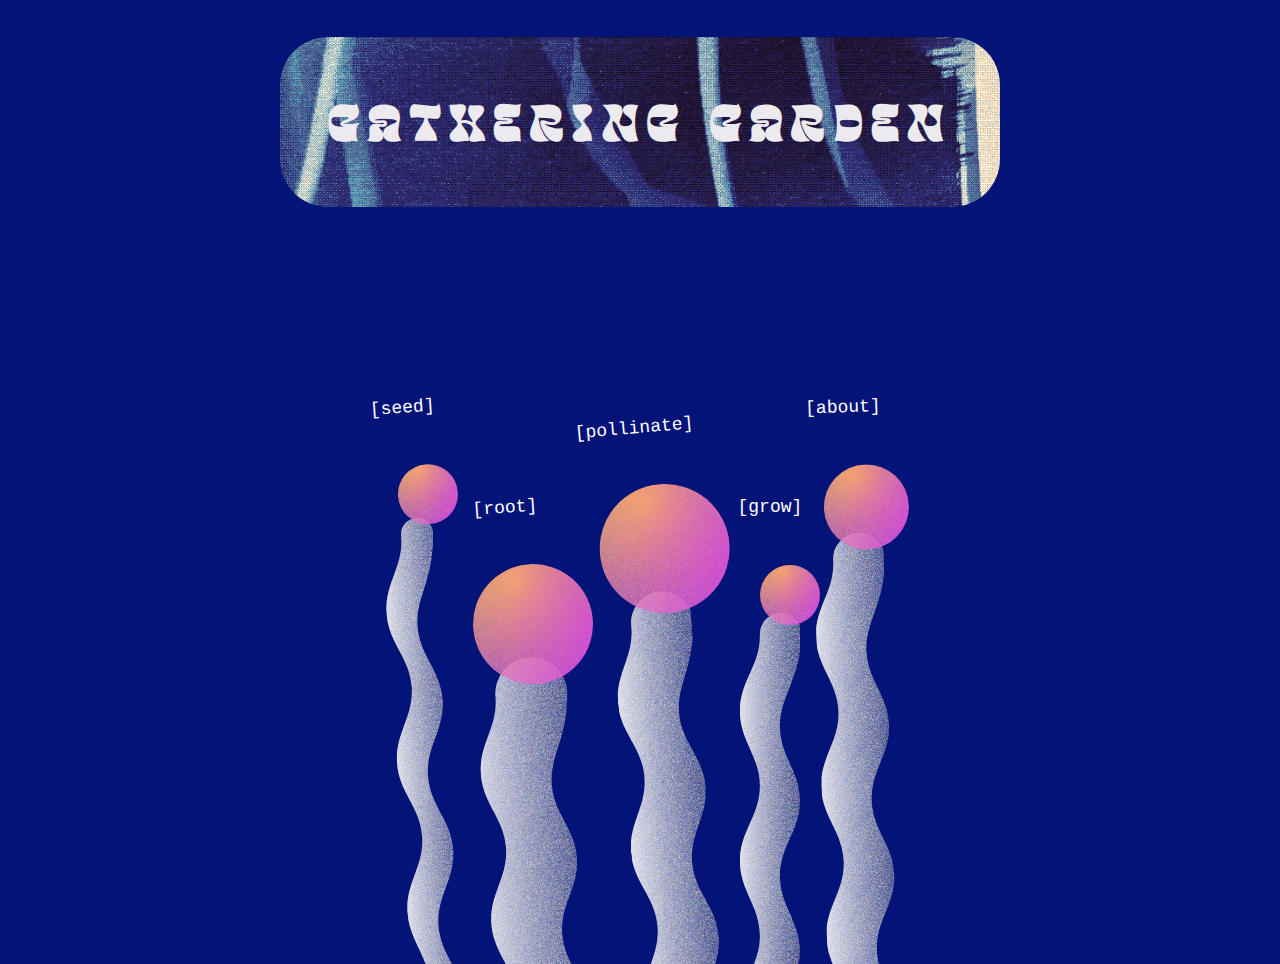
<file: index.html>
<!DOCTYPE html>
<html lang="en">
  <head>
    <meta charset="UTF-8"/>
    <meta name="viewport" content="width=device-width, initial-scale=1.0"/>
    <meta http-equiv="X-UA-Compatible" content="ie=edge"/>
    <title>Gathering Garden</title>
    <link rel="stylesheet" href="./style.css"/>
    <link rel="stylesheet" href="./nav.css"/>
  </head>
  <body>
    <header role="banner">
      <h1>GATHERING GARDEN</h1>
    </header>
    <nav role="navigation" aria-label="Main">
      <ul class="nodes">
        <li class="node__wrapper">
          <a class="sphere__link" href="./flower-bed.html">
            <div class="node__title">
              <p>[seed]</p>
            </div>
            <div id="sphere-2" class="sphere__wrapper">
              <div class="sphere__gradient"></div>
            </div>
            <div class="node__wave"></div>
          </a>
        </li>
        <li class="node__wrapper">
          <a class="sphere__link" href="./root.html">
            <div class="node__title">
              <p>[root]</p>
            </div>
            <div class="sphere__wrapper">
              <div class="sphere__gradient"></div>
            </div>
            <div class="node__wave"></div>
          </a>
        </li>
        <li class="node__wrapper">
          <a class="sphere__link" href="./pollinate.html">
            <div class="node__title">
              <p>[pollinate]</p>
            </div>
            <div id="sphere-3" class="sphere__wrapper">
              <div id="sphere-3" class="sphere__gradient"></div>
            </div>
            <div class="node__wave"></div>
          </a>
        </li>
        <li class="node__wrapper">
          <a class="sphere__link" href="./grow.html">
            <div class="node__title">
              <p>[grow]</p>
            </div>
            <div id="sphere-4" class="sphere__wrapper">
              <div id="sphere-4" class="sphere__gradient"></div>
            </div>
            <div class="node__wave"></div>
          </a>
        </li>
        <li class="node__wrapper">
          <a class="sphere__link" href="./about.html">
            <div class="node__title">
              <p>[about]</p>
            </div>
            <div id="sphere-5" class="sphere__wrapper">
              <div id="sphere-5" class="sphere__gradient"></div>
            </div>
            <div class="node__wave"></div>
          </a>
        </li>
      </ul>
    </nav>
  </body>
</html>
</file>
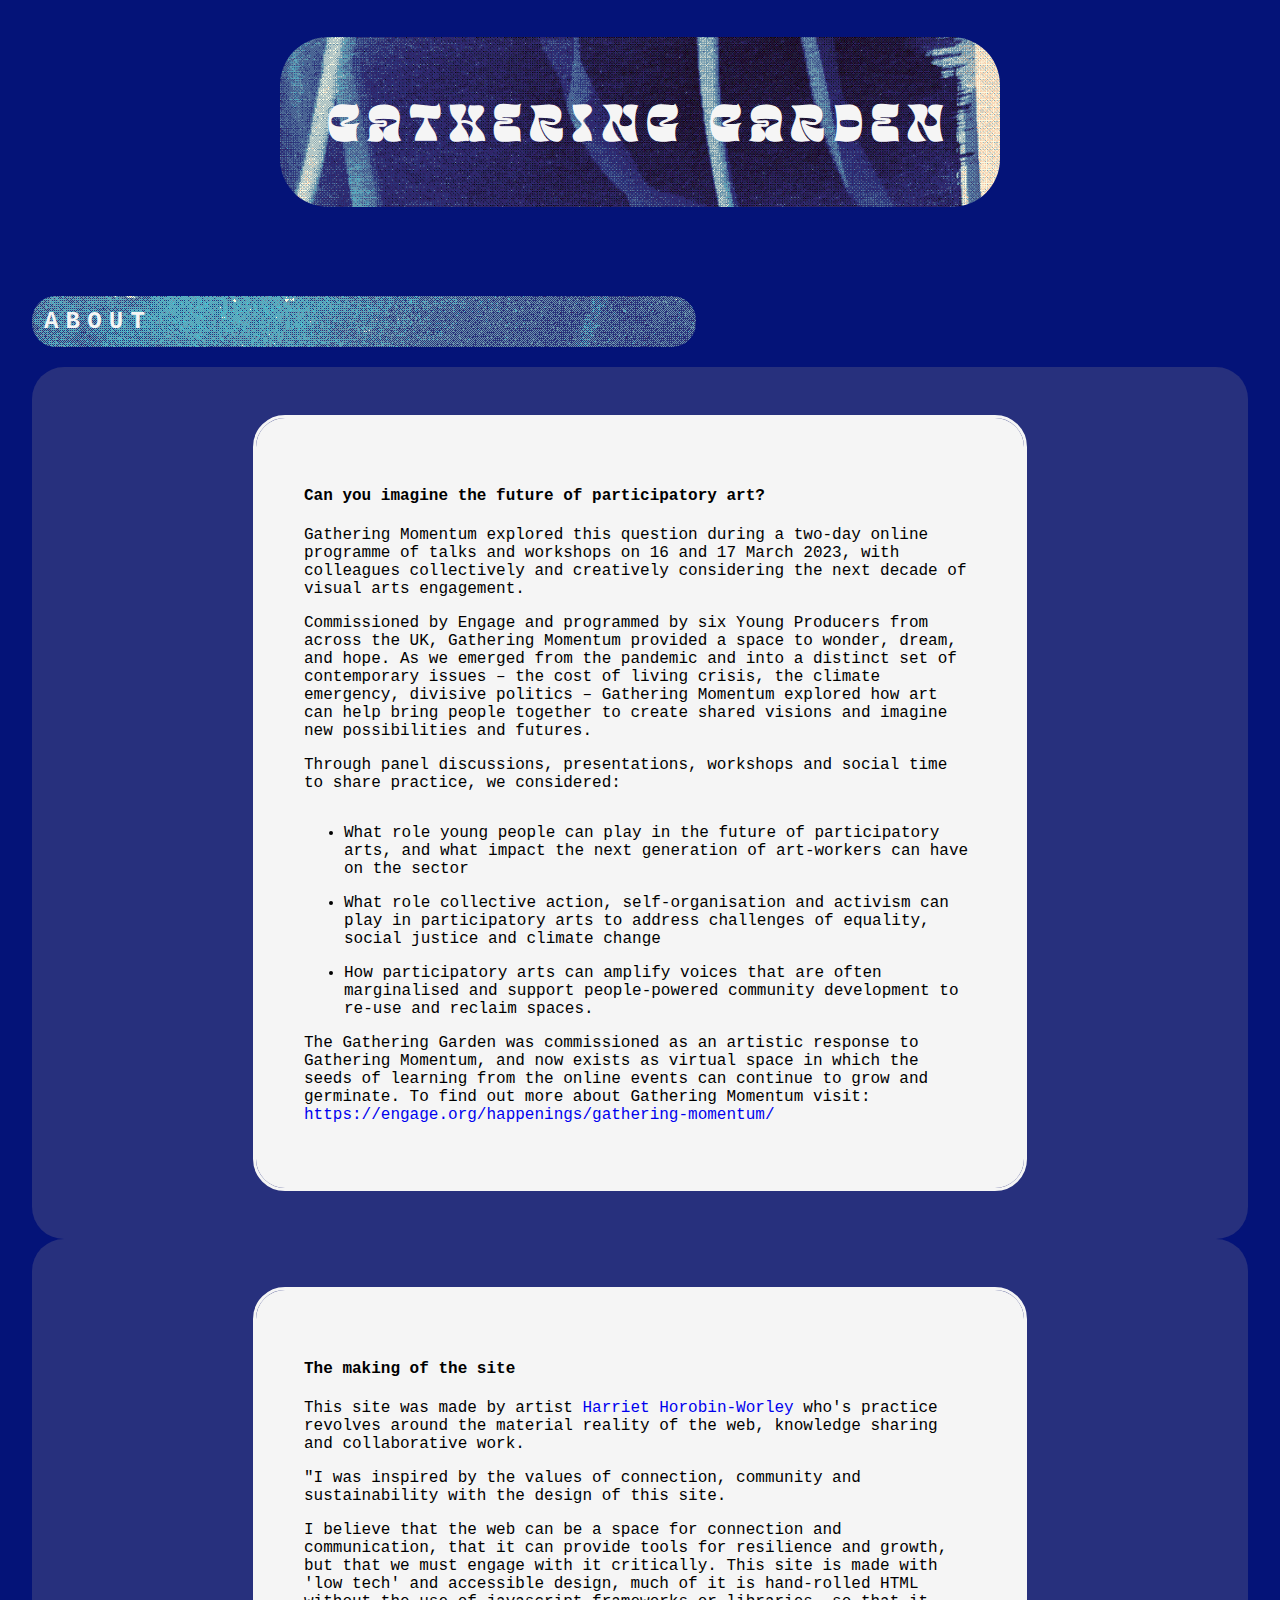
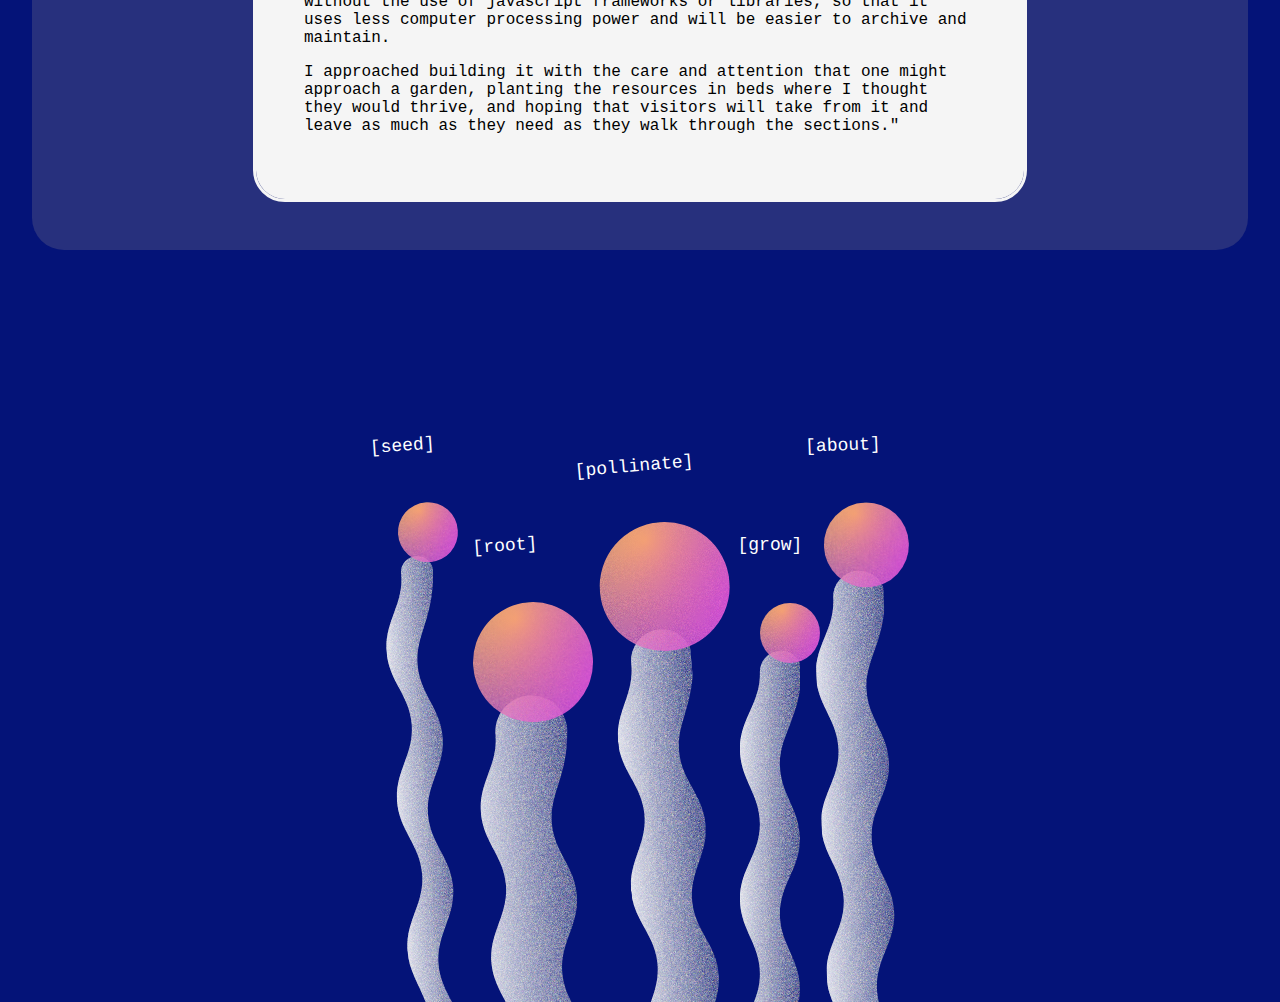
<file: about.html>
<!DOCTYPE html>
<html lang="en">
  <head>
    <meta charset="UTF-8"/>
    <meta name="viewport" content="width=device-width, initial-scale=1.0"/>
    <meta http-equiv="X-UA-Compatible" content="ie=edge"/>
    <title>gathering garden - about</title>
    <link rel="stylesheet" href="./style.css"/>
    <link rel="stylesheet" href="./nav.css"/>
  </head>
  <body>
    <header>
      <h1>
        <a href="./index.html">GATHERING GARDEN</a>
      </h1>
    </header>
    <main>
      <div class="content__wrapper">
        <h2>ABOUT</h2>
        <div class="content__row">
          <div class="text__wrapper">
            <div class="text__content">
              <h4 id="about-1">Can you imagine the future of participatory art? </h4>
              <p>Gathering Momentum explored this question during a two-day online programme of talks and workshops on 16 and 17 March 2023, with colleagues collectively and creatively considering the next decade of visual arts engagement.</p>
              <p>Commissioned by Engage and programmed by six Young Producers from across the UK, Gathering Momentum provided a space to wonder, dream, and hope. As we emerged from the pandemic and into a distinct set of contemporary issues – the cost of living crisis, the climate emergency, divisive politics – Gathering Momentum explored how art can help bring people together to create shared visions and imagine new possibilities and futures.</p>
              <p>Through panel discussions, presentations, workshops and social time to share practice, we considered:</p>
              <ul>
                <li> What role young people can play in the future of participatory arts, and what impact the next generation of art-workers can have on the sector</li>
                <li> What role collective action, self-organisation and activism can play in participatory arts to address challenges of equality, social justice and climate change</li>
                <li> How participatory arts can amplify voices that are often marginalised and support people-powered community development to re-use and reclaim spaces.</li>
              </ul>
              <p>The Gathering Garden was commissioned as an artistic response to Gathering Momentum, and now exists as virtual space in which the seeds of learning from the online events can continue to grow and germinate. To find out more about Gathering Momentum visit: <a href="https://engage.org/happenings/gathering-momentum/">https://engage.org/happenings/gathering-momentum/</a>
              </p>
            </div>
          </div>
        </div>
        <div class="content__row">
          <div class="text__wrapper">
            <div class="text__content">
              <h4 id="about-2">The making of the site</h4>
              <p>This site was made by artist <a href="https://www.harriethw.com">Harriet Horobin-Worley</a> who's practice revolves around the material reality of the web, knowledge sharing and collaborative work.
              </p>
              <p>"I was inspired by the values of connection, community and sustainability with the design of this site.</p>
              <p>I believe that the web can be a space for connection and communication, that it can provide tools for resilience and growth, but that we must engage with it critically. This site is made with 'low tech' and accessible design, much of it is hand-rolled HTML without the use of javascript frameworks or libraries, so that it uses less computer processing power and will be easier to archive and maintain.</p>
              <p>I approached building it with the care and attention that one might approach a garden, planting the resources in beds where I thought they would thrive, and hoping that visitors will take from it and leave as much as they need as they walk through the sections."</p>
            </div>
          </div>
        </div>
      </div>
    </main>
    <nav role="navigation" aria-label="Main">
      <ul class="nodes">
        <li class="node__wrapper">
          <a class="sphere__link" href="./flower-bed.html">
            <div class="node__title">
              <p>[seed]</p>
            </div>
            <div id="sphere-2" class="sphere__wrapper">
              <div class="sphere__gradient"></div>
            </div>
            <div class="node__wave"></div>
          </a>
        </li>
        <li class="node__wrapper">
          <a class="sphere__link" href="./root.html">
            <div class="node__title">
              <p>[root]</p>
            </div>
            <div class="sphere__wrapper">
              <div class="sphere__gradient"></div>
            </div>
            <div class="node__wave"></div>
          </a>
        </li>
        <li class="node__wrapper">
          <a class="sphere__link" href="./pollinate.html">
            <div class="node__title">
              <p>[pollinate]</p>
            </div>
            <div id="sphere-3" class="sphere__wrapper">
              <div id="sphere-3" class="sphere__gradient"></div>
            </div>
            <div class="node__wave"></div>
          </a>
        </li>
        <li class="node__wrapper">
          <a class="sphere__link" href="./grow.html">
            <div class="node__title">
              <p>[grow]</p>
            </div>
            <div id="sphere-4" class="sphere__wrapper">
              <div id="sphere-4" class="sphere__gradient"></div>
            </div>
            <div class="node__wave"></div>
          </a>
        </li>
        <li class="node__wrapper">
          <a class="sphere__link" href="./about.html">
            <div class="node__title">
              <p>[about]</p>
            </div>
            <div id="sphere-5" class="sphere__wrapper">
              <div id="sphere-5" class="sphere__gradient"></div>
            </div>
            <div class="node__wave"></div>
          </a>
        </li>
      </ul>
    </nav>
  </body>
</html>
</file>
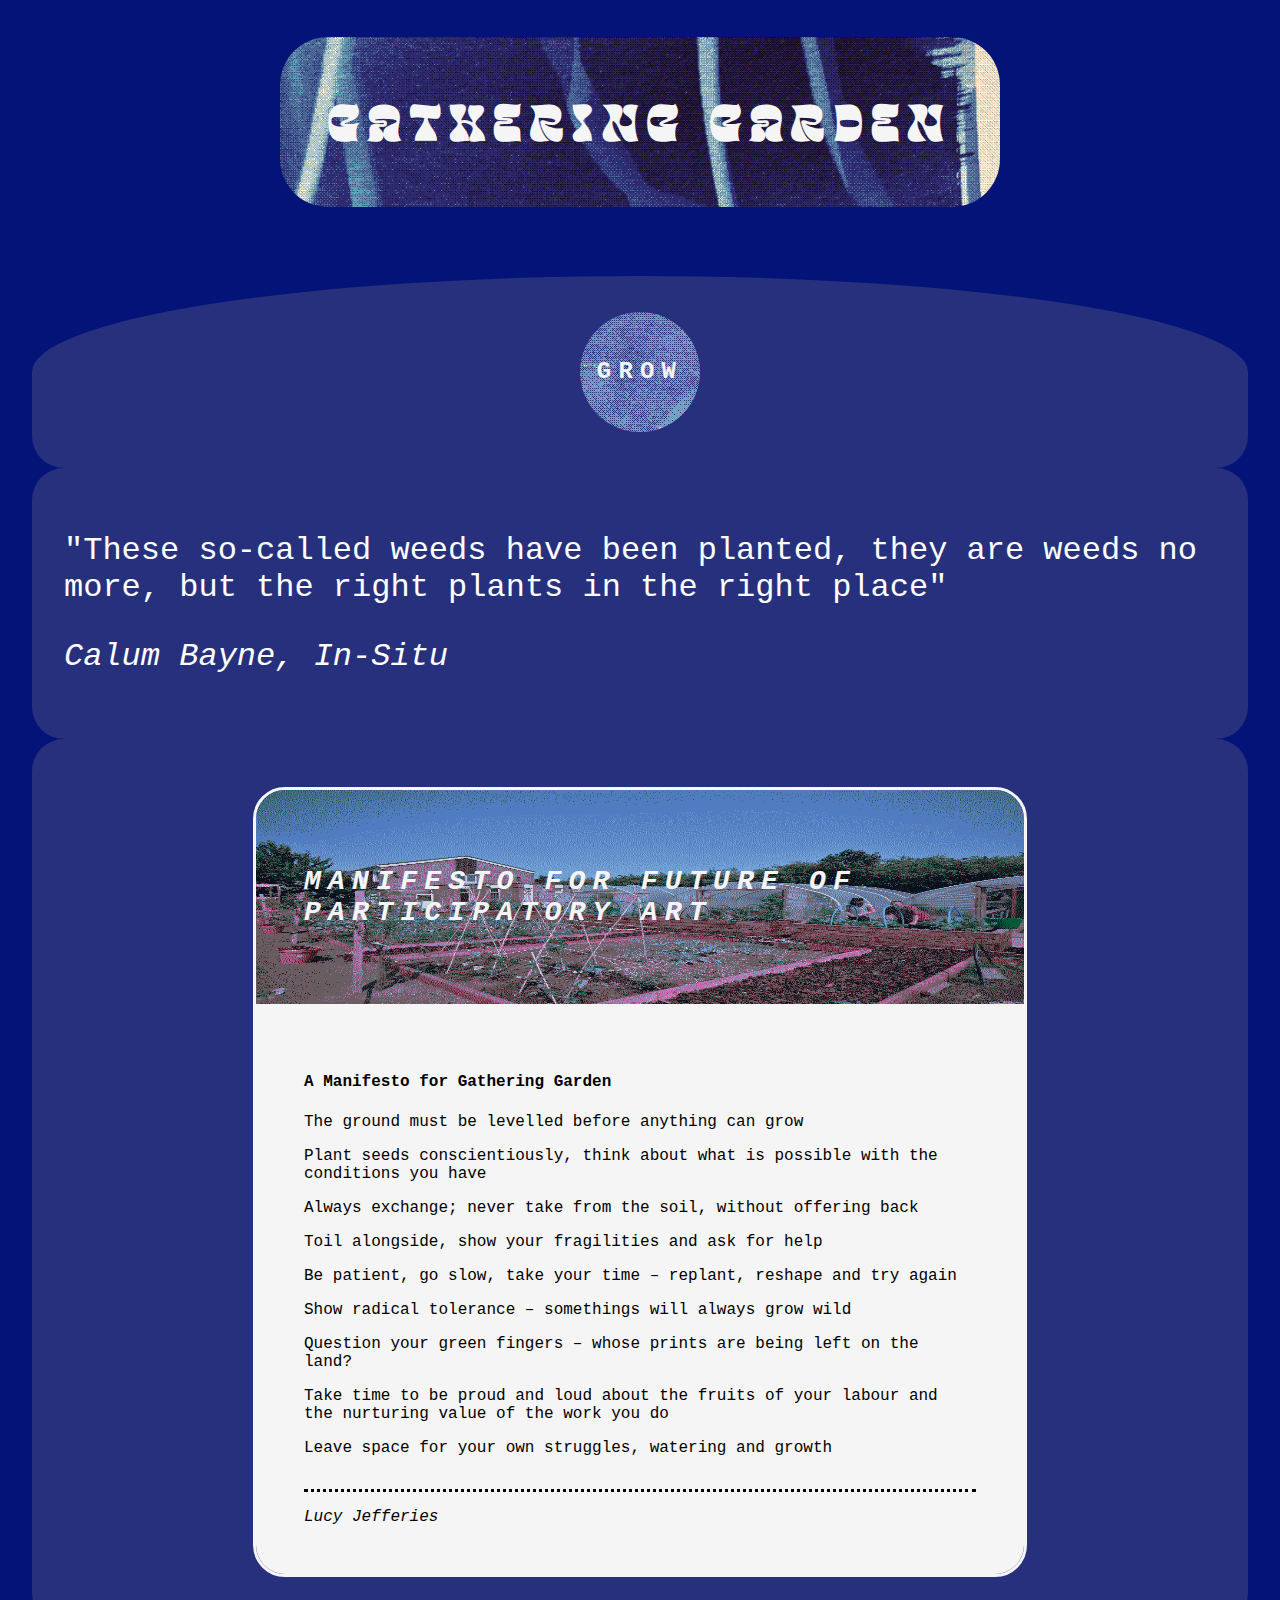
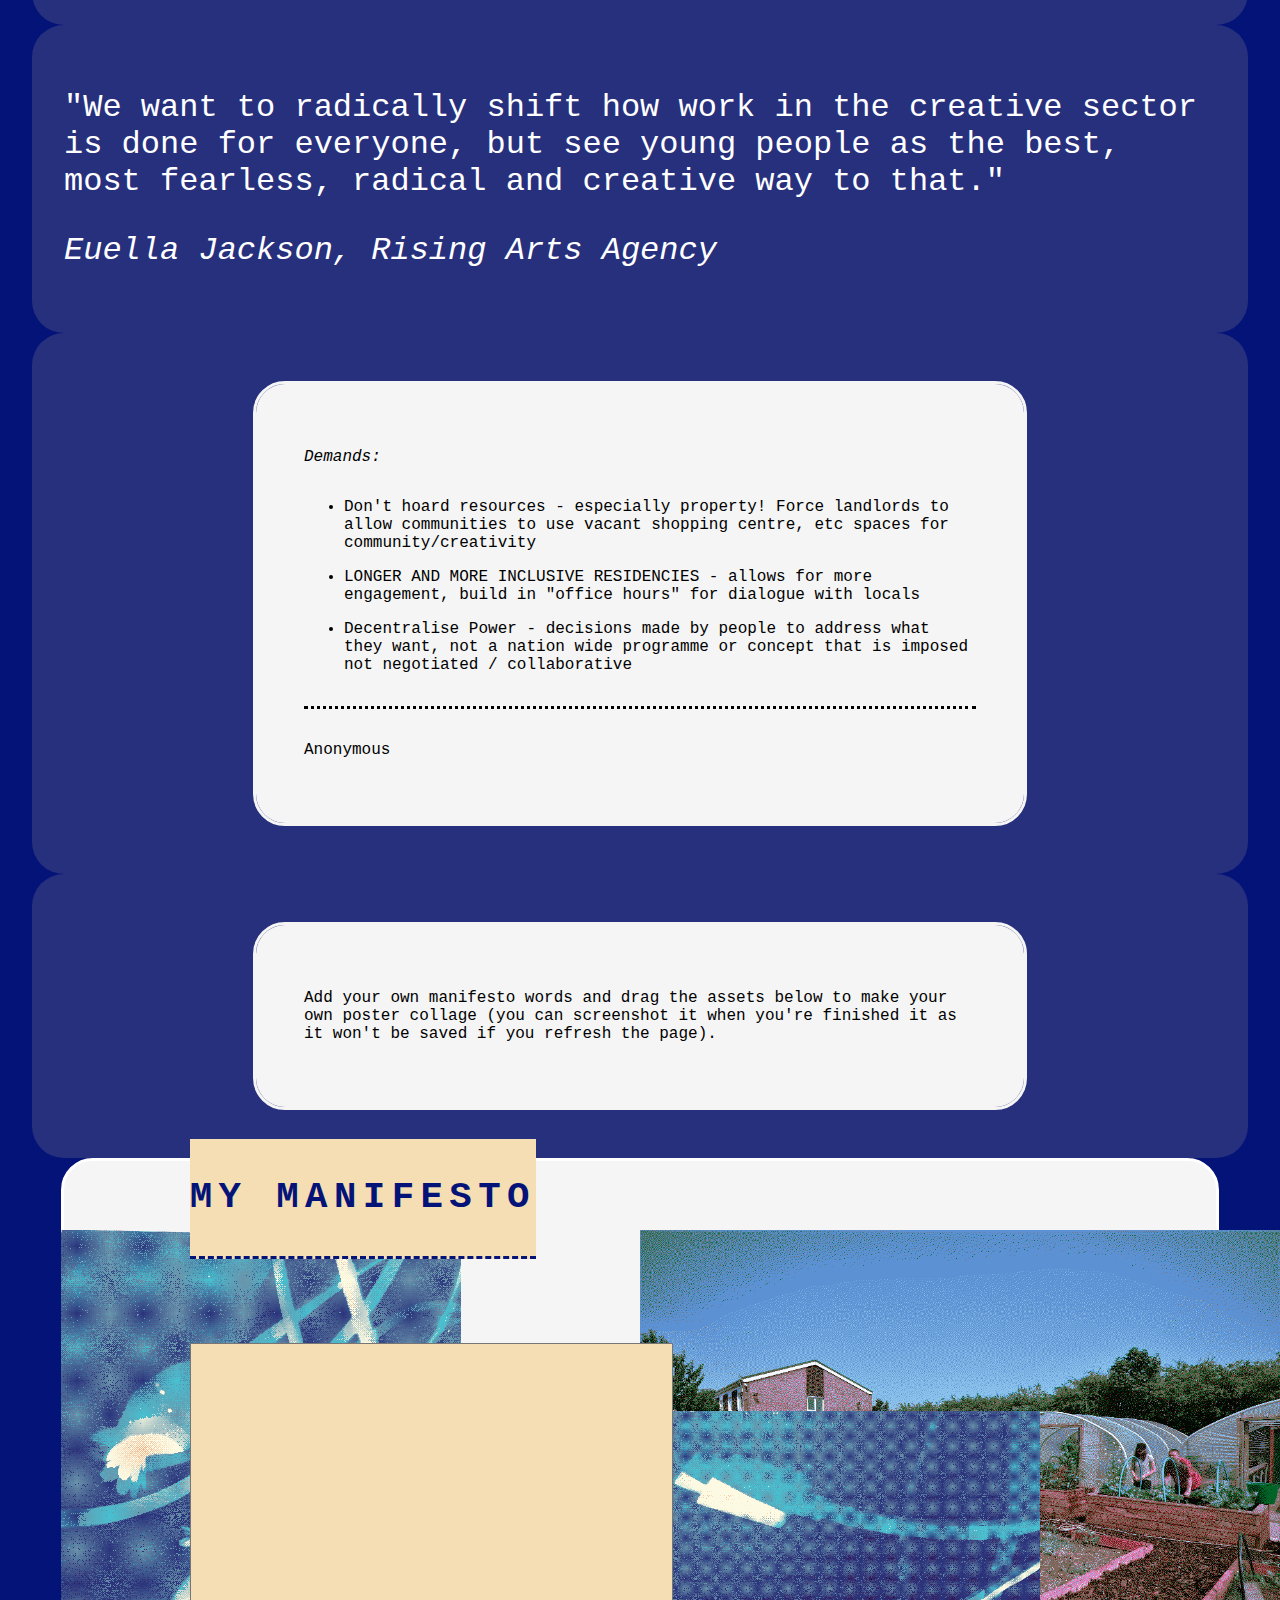
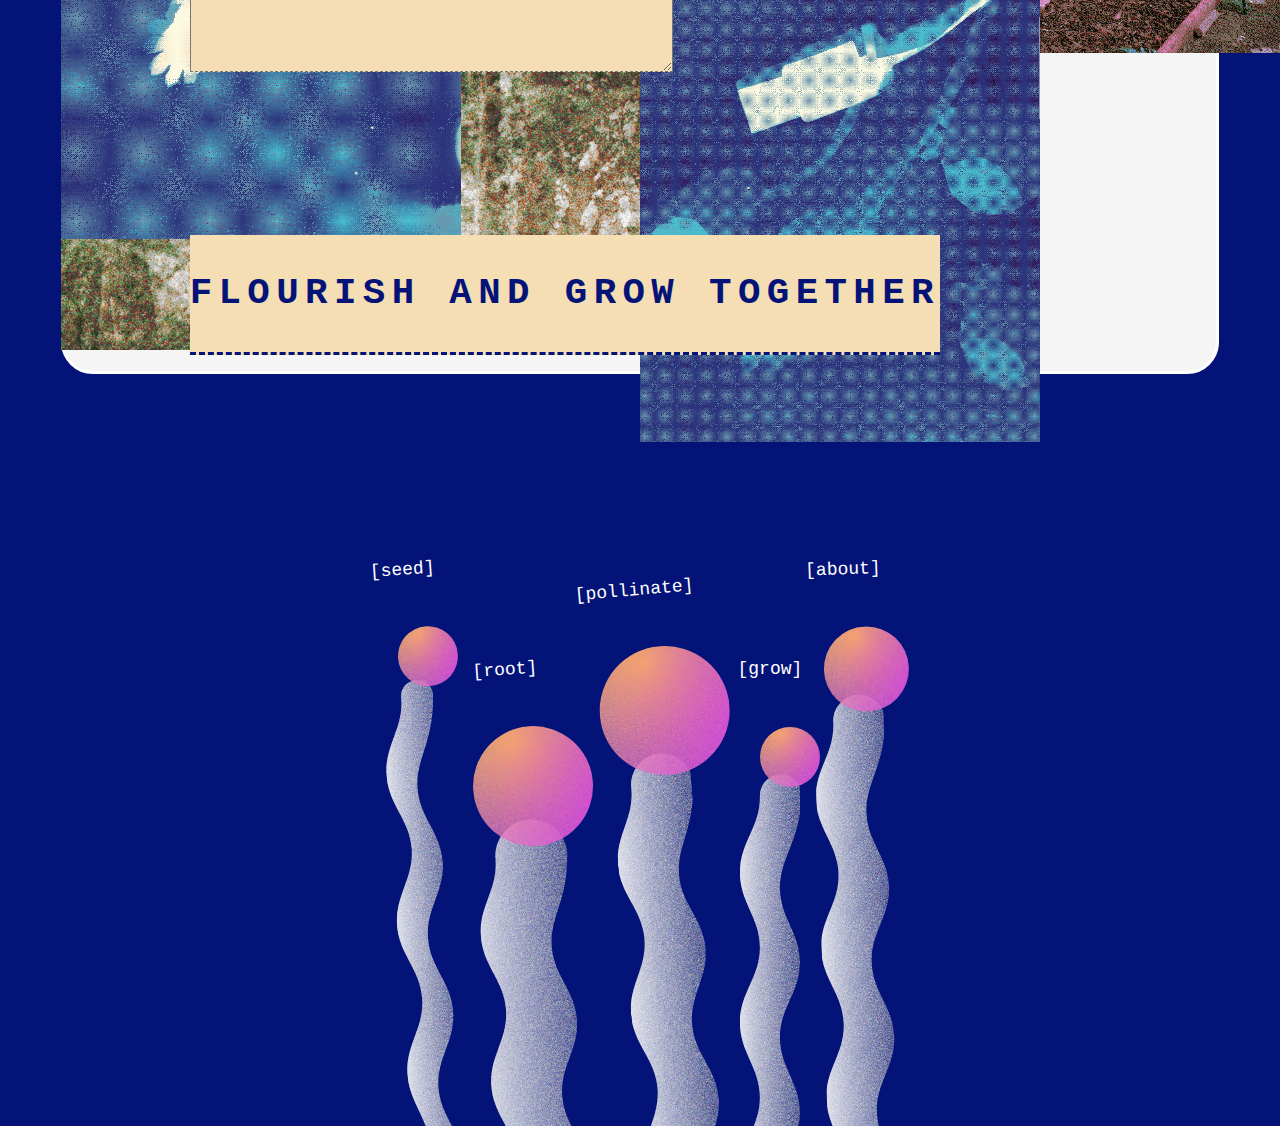
<file: grow.html>
<!DOCTYPE html>
<html lang="en">
  <head>
    <meta charset="UTF-8"/>
    <meta name="viewport" content="width=device-width, initial-scale=1.0"/>
    <meta http-equiv="X-UA-Compatible" content="ie=edge"/>
    <title>gathering garden - grow</title>
    <link rel="stylesheet" href="./style.css"/>
    <link rel="stylesheet" href="./nav.css"/>
    <link rel="stylesheet" href="./drag.css"/>
  </head>
  <body>
    <header>
      <h1>
        <a href="./index.html">GATHERING GARDEN</a>
      </h1>
    </header>
    <main>
      <div class="content__wrapper">
        <div class="content__row" style="
    border-top-left-radius: 50%;
    border-top-right-radius: 50%;
">
          <div class="content__column">
            <h2 style="
    border-radius: 50%;
    height: 2em;
    height: 4em;
    display: flex;
    align-items: center;
    width: 4em;
    justify-content: center;
">GROW</h2>
          </div>
        </div>
        <div class="content__row">
          <div class="quote__wrapper">
            <div class="quote__text">
              <aside>
                <p>"These so-called weeds have been planted, they are weeds no more, but the right plants in the right place"</p>
              </aisde>
              <cite>
                <p>Calum Bayne, In-Situ</p>
              </cite>
            </div>
          </div>
        </div>
        <div class="content__row">
          <article class="text__wrapper">
            <div class="text__heading">
              <h3>MANIFESTO FOR FUTURE OF PARTICIPATORY ART</h3>
              <img
                class="text__heading--background"
                alt="background image of blurry woods"
                src="./contributions/gabriela_saenger_silva/summer_dithered.png"/>
            </div>
            <div class="text__content">
              <h4>A Manifesto for Gathering Garden</h4>
              <p>The ground must be levelled before anything can grow</p>
              <p>
                Plant seeds conscientiously, think about what is possible with
                the conditions you have
              </p>
              <p>
                Always exchange; never take from the soil, without offering back
              </p>
              <p>Toil alongside, show your fragilities and ask for help</p>
              <p>
                Be patient, go slow, take your time &ndash; replant, reshape and
                try again
              </p>
              <p>
                Show radical tolerance &ndash; somethings will always grow wild
              </p>
              <p>
                Question your green fingers &ndash; whose prints are being left
                on the land?
              </p>
              <p>
                Take time to be proud and loud about the fruits of your labour
                and the nurturing value of the work you do
              </p>
              <p>Leave space for your own struggles, watering and growth</p>

              <div class="text__content--signature">
                <i>Lucy Jefferies</i>
              </div>
            </div>
          </article>
        </div>
        <div class="content__row">
          <div class="quote__wrapper">
            <div class="quote__text">
              <aside>
                <p>"We want to radically shift how work in the creative sector is done for everyone, but see young people as the best, most fearless, radical and creative way to that."</p>
              </aisde>
              <cite>
                <p>Euella Jackson, Rising Arts Agency</p>
              </cite>
            </div>
          </div>
        </div>
        <div class="content__row">
          <article class="text__wrapper">
            <div class="text__content">
              <p>
                <em>Demands:</em>
              </p>
              <ul>
                <li>
                  Don't hoard resources - especially property! Force landlords to allow communities to use vacant shopping centre, etc spaces for community/creativity
                </li>
                <li>
                  LONGER AND MORE INCLUSIVE RESIDENCIES - allows for more engagement, build in "office hours" for dialogue with locals
                </li>
                <li>
                  Decentralise Power - decisions made by people to address what they want, not a nation wide programme or concept that is imposed not negotiated / collaborative
                </li>
              </ul>
              <div class="text__content--signature">
                <p>Anonymous</p>
              </div>
            </div>
          </article>
        </div>
        <div class="content__row drag__show">
          <div class="content__column">
            <div class="text__wrapper">
              <div class="text__content">
                <p>for a full experience of the site please visit on a desktop</p>
              </div>
            </div>
          </div>
        </div>
        <div class="content__row drag__hide">
          <div class="content__column">
            <div class="text__wrapper">
              <div class="text__content">
                <p>
                  Add your own manifesto words and drag the assets below to make
                  your own poster collage (you can screenshot it when you're
                  finished it as it won't be saved if you refresh the page).
                </p>
              </div>
            </div>
          </div>
        </div>
        <div class="draggable__wrapper drag__hide">
          <div draggable="true" class="draggable__image draggable" data-item="0">
            <img
            draggable="false"
            alt=""
            src="./contributions/dither_it_djuna_mount.png"/>
          </div>
          <div draggable="true" class="draggable__text--heading draggable" data-item="1">
            <h3>MY MANIFESTO</h3>
          </div>
          <div draggable="true" class="draggable__textarea draggable" data-item="2">
            <textarea id="story" name="story" rows="5" cols="33"></textarea>
          </div>
          <div draggable="true" class="draggable__text--heading draggable" data-item="3">
            <h3>FLOURISH AND GROW TOGETHER</h3>
          </div>
          <div draggable="true" class="draggable__image draggable" data-item="4">
            <img
            draggable="false"
            alt=""
            src="./contributions/gabriela_saenger_silva/summer_dithered.png"/>
          </div>
          <div draggable="true" class="draggable__image draggable" data-item="5">
            <img
            draggable="false"
            alt=""
            src="./assets/cyanotype_1.webp"
            style="width:400px;"/>
          </div>
          <div draggable="true" class="draggable__image draggable" data-item="6">
            <img
            draggable="false"
            alt=""
            src="./assets/cyanotype_3.webp"
            style="width:400px;"/>
          </div>
        </div>
        <div id="draggable-space" class="draggable__space drag__hide"></div>
      </div>
    </main>
    <nav role="navigation" aria-label="Main">
      <ul class="nodes">
        <li class="node__wrapper">
          <a class="sphere__link" href="./flower-bed.html">
            <div class="node__title">
              <p>[seed]</p>
            </div>
            <div id="sphere-2" class="sphere__wrapper">
              <div class="sphere__gradient"></div>
            </div>
            <div class="node__wave"></div>
          </a>
        </li>
        <li class="node__wrapper">
          <a class="sphere__link" href="./root.html">
            <div class="node__title">
              <p>[root]</p>
            </div>
            <div class="sphere__wrapper">
              <div class="sphere__gradient"></div>
            </div>
            <div class="node__wave"></div>
          </a>
        </li>
        <li class="node__wrapper">
          <a class="sphere__link" href="./pollinate.html">
            <div class="node__title">
              <p>[pollinate]</p>
            </div>
            <div id="sphere-3" class="sphere__wrapper">
              <div id="sphere-3" class="sphere__gradient"></div>
            </div>
            <div class="node__wave"></div>
          </a>
        </li>
        <li class="node__wrapper">
          <a class="sphere__link" href="./grow.html">
            <div class="node__title">
              <p>[grow]</p>
            </div>
            <div id="sphere-4" class="sphere__wrapper">
              <div id="sphere-4" class="sphere__gradient"></div>
            </div>
            <div class="node__wave"></div>
          </a>
        </li>
        <li class="node__wrapper">
          <a class="sphere__link" href="./about.html">
            <div class="node__title">
              <p>[about]</p>
            </div>
            <div id="sphere-5" class="sphere__wrapper">
              <div id="sphere-5" class="sphere__gradient"></div>
            </div>
            <div class="node__wave"></div>
          </a>
        </li>
      </ul>
    </nav>
  </body>
  <script src="drag-and-drop.js"></script>
</html>
</file>
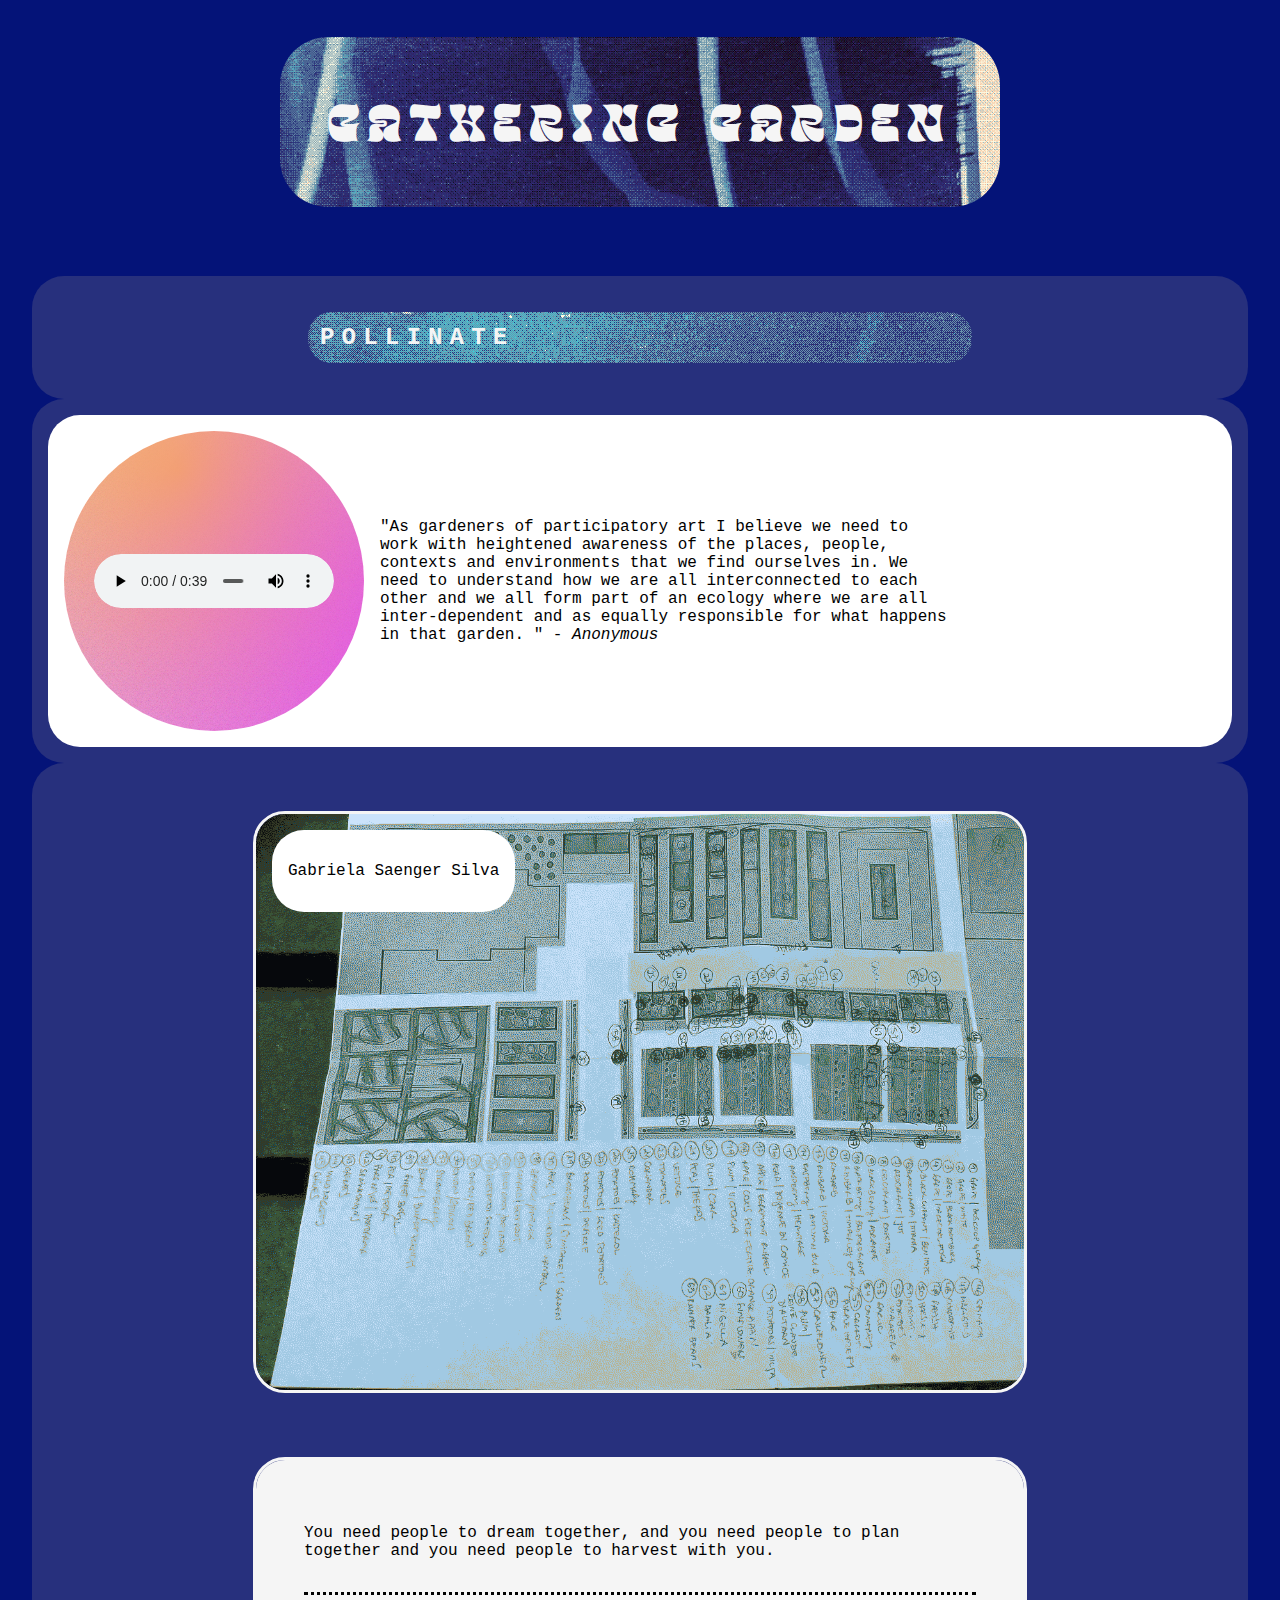
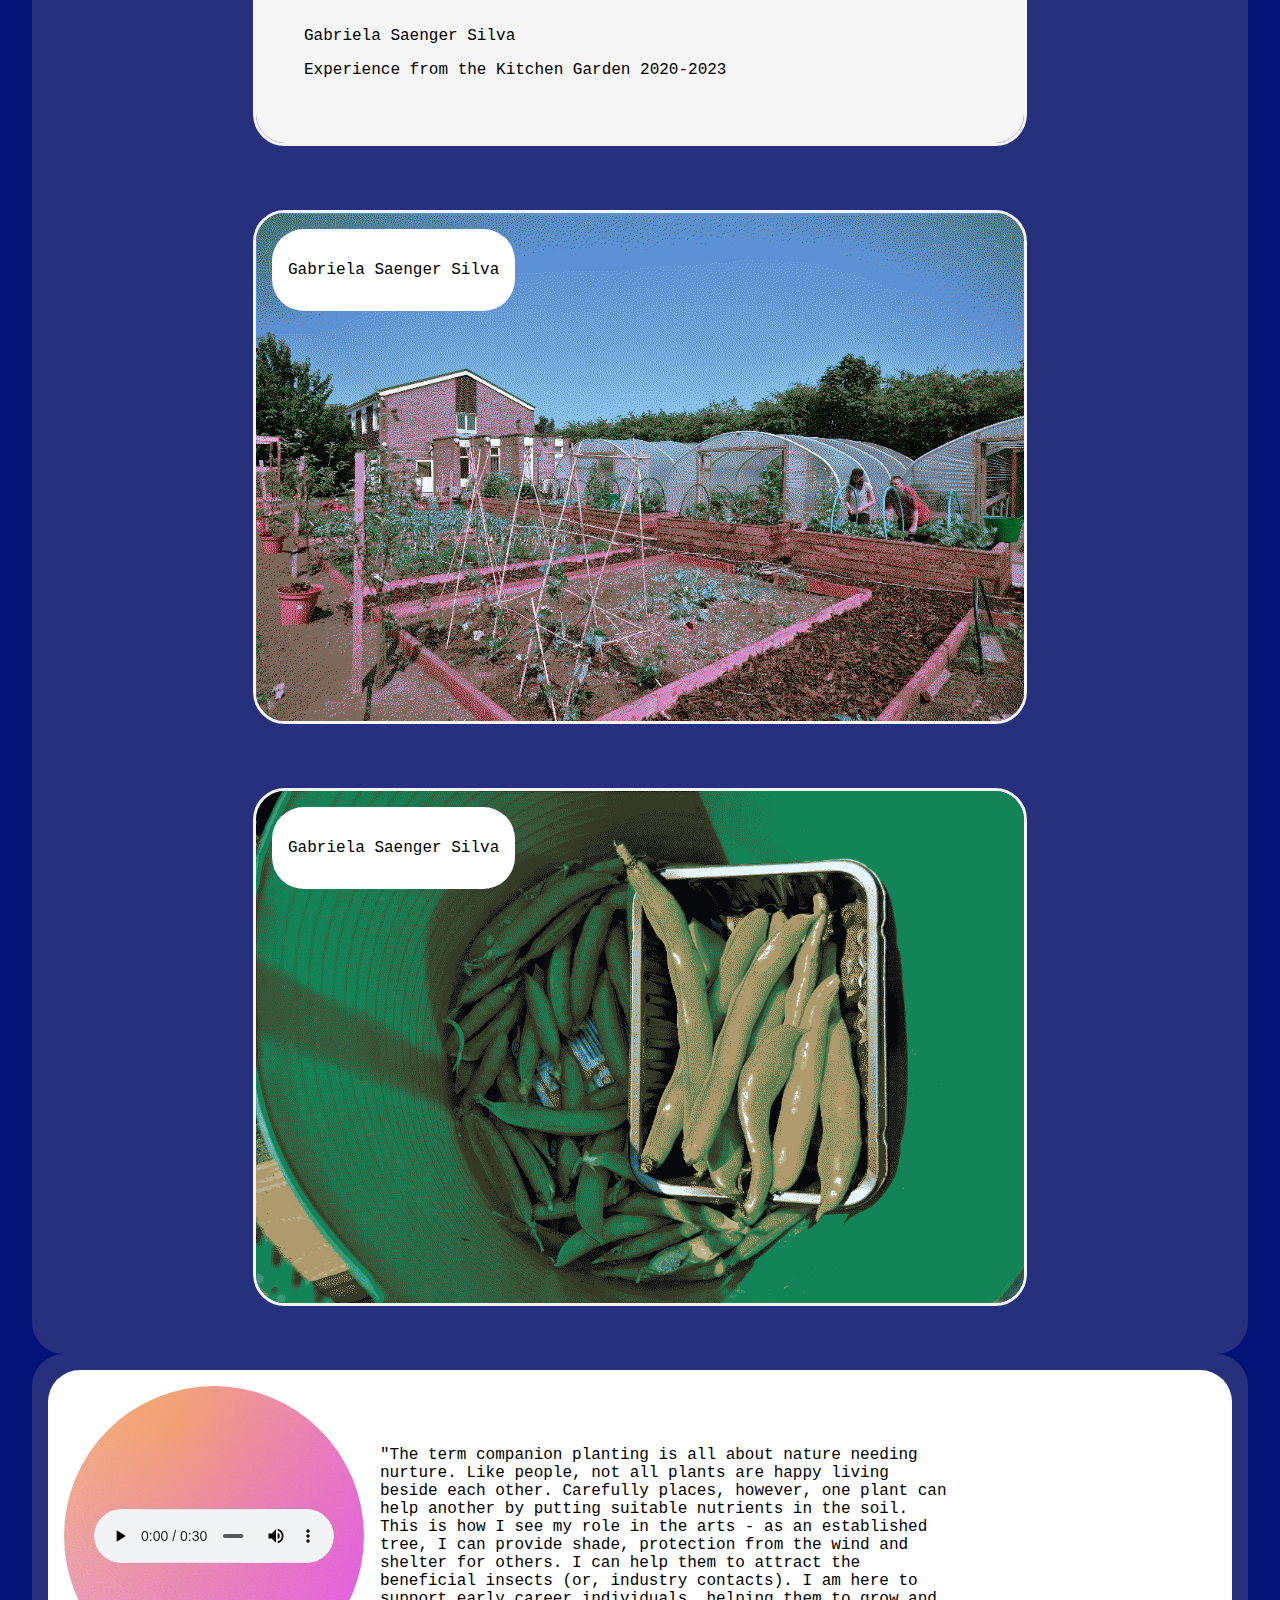
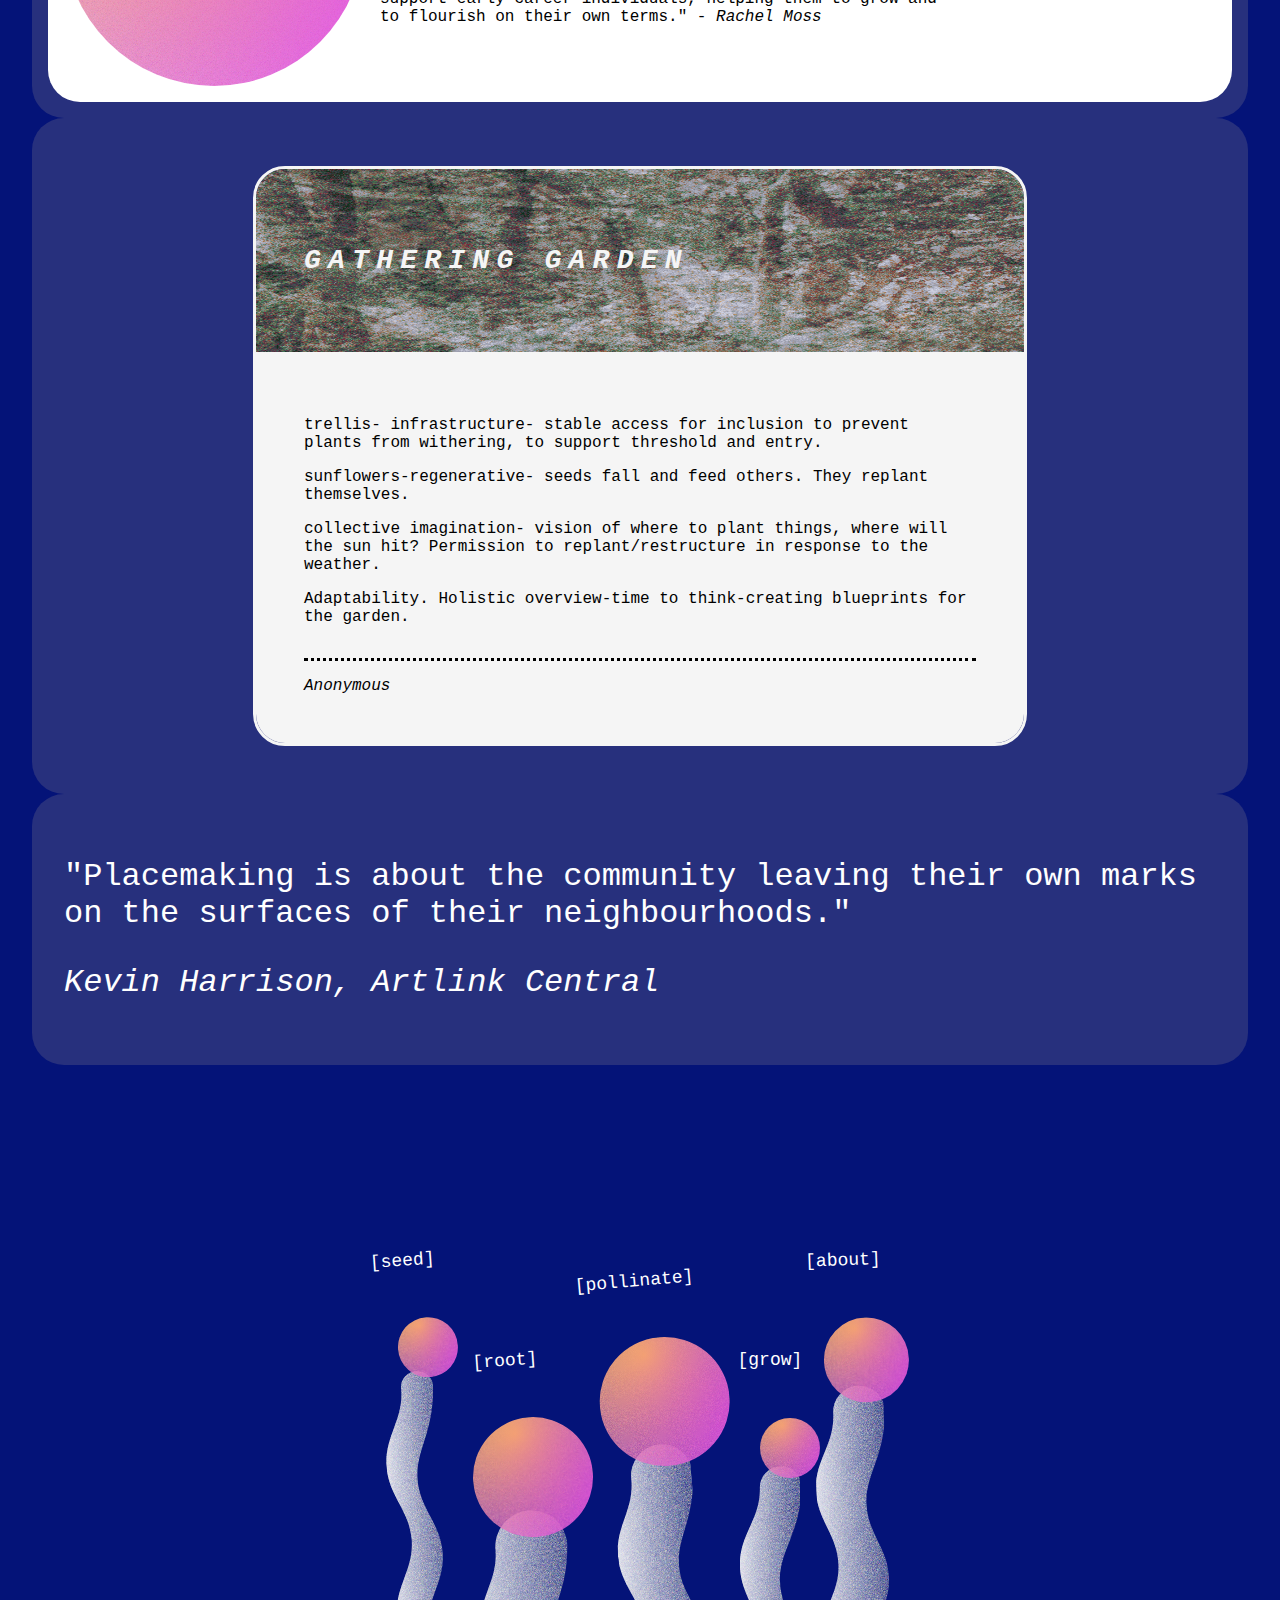
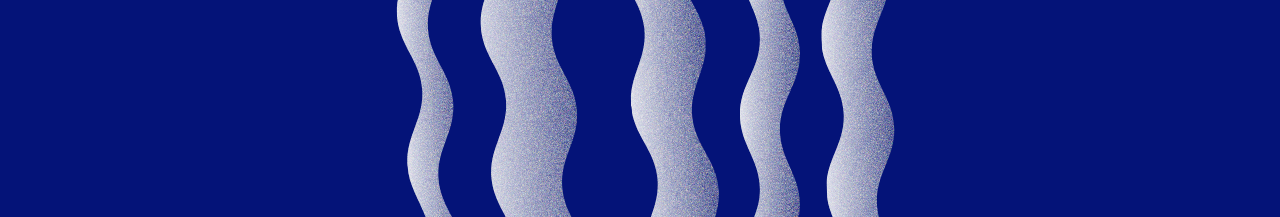
<file: pollinate.html>
<!DOCTYPE html>
<html lang="en">
  <head>
    <meta charset="UTF-8"/>
    <meta name="viewport" content="width=device-width, initial-scale=1.0"/>
    <meta http-equiv="X-UA-Compatible" content="ie=edge"/>
    <title>gathering garden - pollinate</title>
    <link rel="stylesheet" href="./style.css"/>
    <link rel="stylesheet" href="./nav.css"/>
  </head>
  <body>
    <header>
      <h1>
        <a href="./index.html">GATHERING GARDEN</a>
      </h1>
    </header>
    <main>
      <div class="content__wrapper">
        <div class="content__row">
          <h2>POLLINATE</h2>
        </div>
        <div class="content__row">
          <div class="content__column">
            <div class="audio__wrapper">
              <div class="audio__controls">
                <audio controls>
                  <source src="./contributions/voice_note.mp3" type="audio/mpeg"/>
                  Your browser does not support the audio element.<a href="contributions/voice_note.mp3">download here</a>
                </audio>
              </div>
              <div class="audio__caption">
                <p>"As gardeners of participatory art I believe we need to work with heightened awareness of the places, people, contexts and environments that we find ourselves in. We need to understand how we are all interconnected to each other and we all form part of an ecology where we are all inter-dependent and as equally responsible for what happens in that garden. " - <i>Anonymous</i>
                </p>
              </div>
            </div>
          </div>
        </div>
        <div class="content__row">
          <div class="content__column">
            <figure class="image__wrapper">
              <img
                alt="a paper with pencil sketches of a plan for garden beds"
                src="contributions/gabriela_saenger_silva/planning-dithered.webp"/>
              <figcaption class="image__credit">
                <p>Gabriela Saenger Silva</p>
              </figcaption>
            </figure>
          </div>
          <div class="text__wrapper">
            <div class="text__content">
              <p>You need people to dream together, and you need people to plan together and you need people to harvest with you.</p>
              <div class="text__content--signature">
                <p>Gabriela Saenger Silva</p>
                <p>Experience from the Kitchen Garden 2020-2023</p>
              </div>
            </div>
          </div>
          <div class="content__column">
            <figure class="image__wrapper">
              <img
                alt="greenhouses and garden beds in the summer time"
                src="contributions/gabriela_saenger_silva/summer_dithered.png"/>
              <figcaption class="image__credit">
                <p>Gabriela Saenger Silva</p>
              </figcaption>
            </figure>
          </div>
          <div class="content__column">
            <figure class="image__wrapper">
              <img
                alt="a green bucket with green beans in it"
                src="contributions/gabriela_saenger_silva/harvest-dithered.webp"/>
              <figcaption class="image__credit">
                <p>Gabriela Saenger Silva</p>
              </figcaption>
            </figure>
          </div>
        </div>
        <div class="content__row">
          <div class="content__column">
            <div class="audio__wrapper">
              <div class="audio__controls">
                <audio controls>
                  <source
                  src="./contributions/gathering_garden_rachel_moss.mp3"
                  type="audio/mpeg"/>
                Your browser does not support the audio element.
              </audio>
              </div>
              <div class="audio__caption">
                <p>"The term companion planting is all about nature needing nurture. Like people, not all plants are happy living beside each other. Carefully places, however, one plant can help another by putting suitable nutrients in the soil. This is how I see my role in the arts - as an established tree, I can provide shade, protection from the wind and shelter for others. I can help them to attract the beneficial insects (or, industry contacts). I am here to support early career individuals, helping them to grow and to flourish on their own terms." - <i>Rachel Moss</i>
                </p>
              </div>
            </div>
          </div>
        </div>
        <div class="content__row">
          <article class="text__wrapper">
            <div class="text__heading">
              <h3>GATHERING GARDEN</h3>
              <img
                class="text__heading--background"
                alt="background image of blurry woods"
                src="contributions/dither_it_djuna_mount.png"/>
            </div>
            <div class="text__content">
              <p>trellis- infrastructure- stable access for inclusion to prevent plants from withering, to support threshold and entry.</p>

              <p>sunflowers-regenerative- seeds fall and feed others. They replant themselves.</p>

              <p>collective imagination- vision of where to plant things, where will the sun hit? Permission to replant/restructure in response to the weather.</p>

              <p>Adaptability. Holistic overview-time to think-creating blueprints for the garden.</p>
              <div class="text__content--signature">
                <i>Anonymous</i>
              </div>
            </div>
          </article>
        </div>
        <div class="content__row">
          <div class="quote__wrapper">
            <div class="quote__text">
              <aside>
                <p>"Placemaking is about the community leaving their own marks on the surfaces of their neighbourhoods."</p>
              </aisde>
              <cite>
                <p>Kevin Harrison, Artlink Central</p>
              </cite>
            </div>
          </div>
        </div>
      </div>
    </main>
    <nav role="navigation" aria-label="Main">
      <ul class="nodes">
        <li class="node__wrapper">
          <a class="sphere__link" href="./flower-bed.html">
            <div class="node__title">
              <p>[seed]</p>
            </div>
            <div id="sphere-2" class="sphere__wrapper">
              <div class="sphere__gradient"></div>
            </div>
            <div class="node__wave"></div>
          </a>
        </li>
        <li class="node__wrapper">
          <a class="sphere__link" href="./root.html">
            <div class="node__title">
              <p>[root]</p>
            </div>
            <div class="sphere__wrapper">
              <div class="sphere__gradient"></div>
            </div>
            <div class="node__wave"></div>
          </a>
        </li>
        <li class="node__wrapper">
          <a class="sphere__link" href="./pollinate.html">
            <div class="node__title">
              <p>[pollinate]</p>
            </div>
            <div id="sphere-3" class="sphere__wrapper">
              <div id="sphere-3" class="sphere__gradient"></div>
            </div>
            <div class="node__wave"></div>
          </a>
        </li>
        <li class="node__wrapper">
          <a class="sphere__link" href="./grow.html">
            <div class="node__title">
              <p>[grow]</p>
            </div>
            <div id="sphere-4" class="sphere__wrapper">
              <div id="sphere-4" class="sphere__gradient"></div>
            </div>
            <div class="node__wave"></div>
          </a>
        </li>
        <li class="node__wrapper">
          <a class="sphere__link" href="./about.html">
            <div class="node__title">
              <p>[about]</p>
            </div>
            <div id="sphere-5" class="sphere__wrapper">
              <div id="sphere-5" class="sphere__gradient"></div>
            </div>
            <div class="node__wave"></div>
          </a>
        </li>
      </ul>
    </nav>
  </body>
</html>
</file>
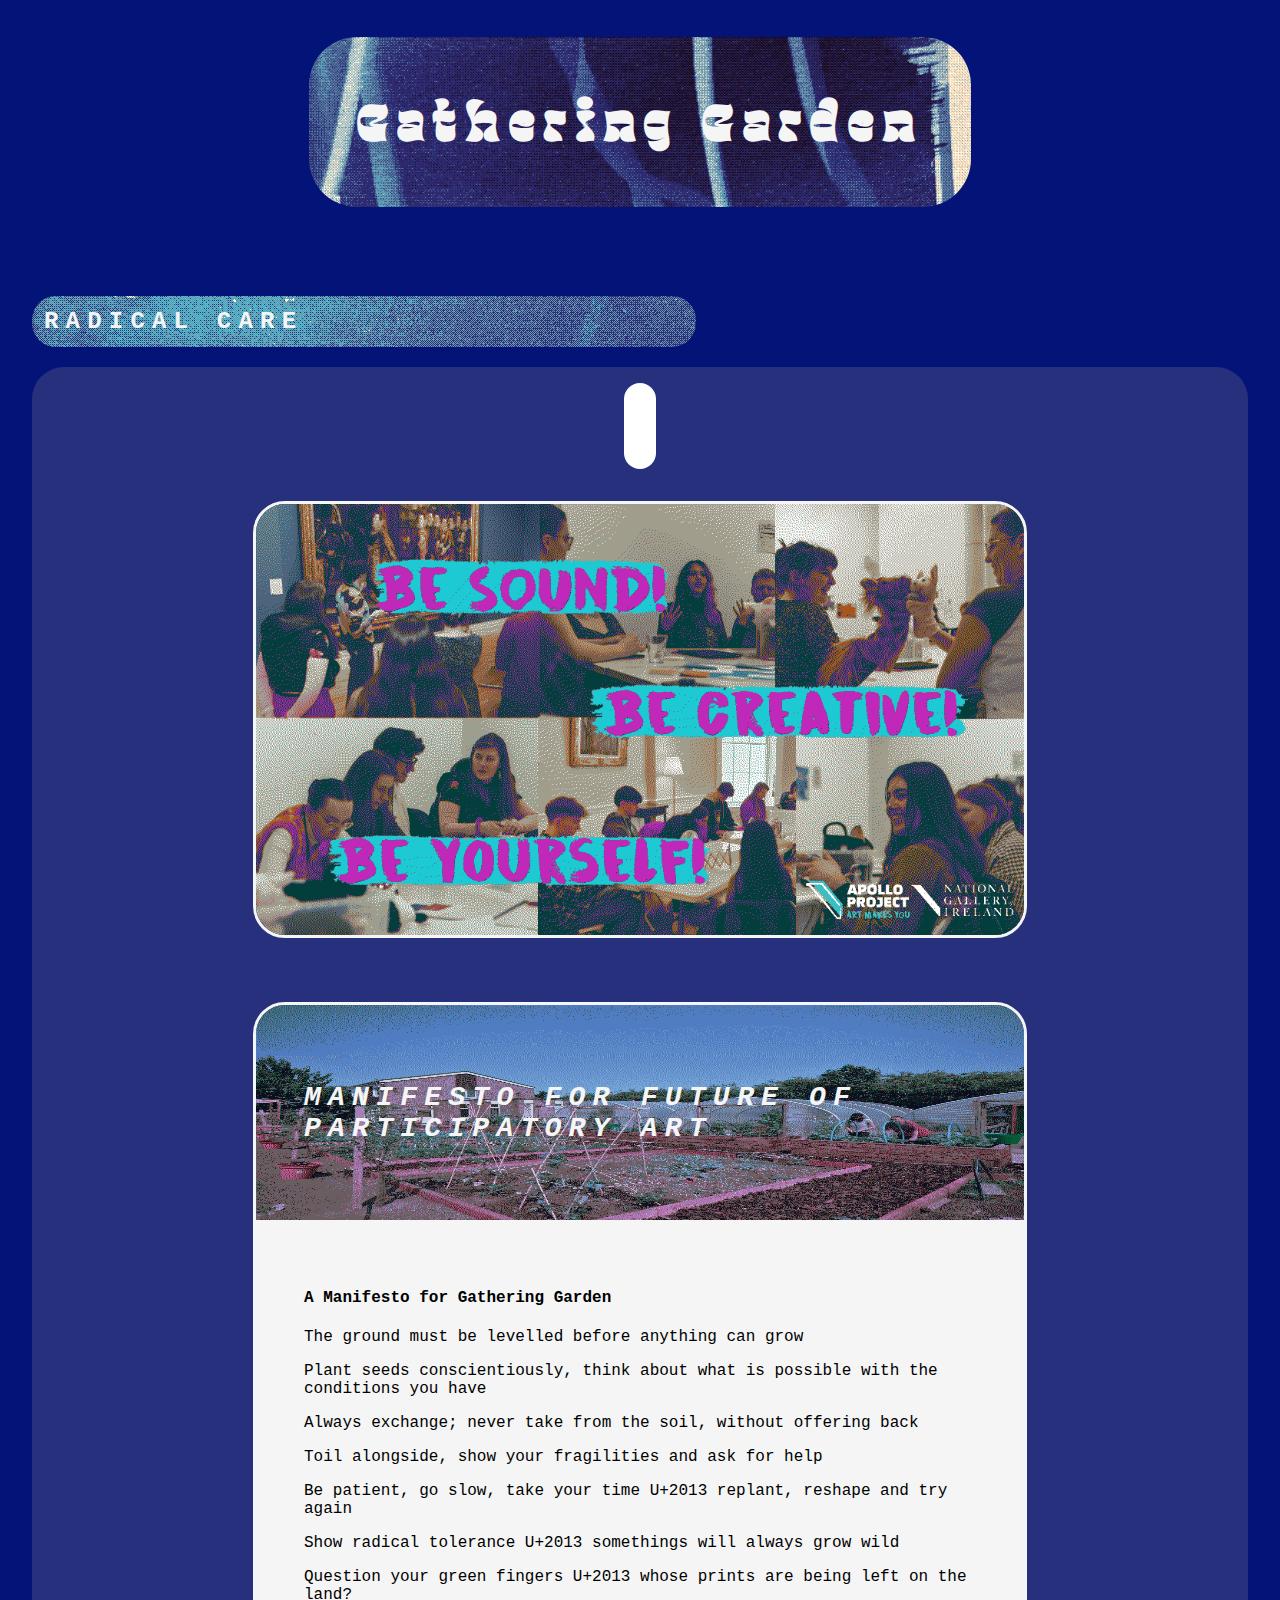
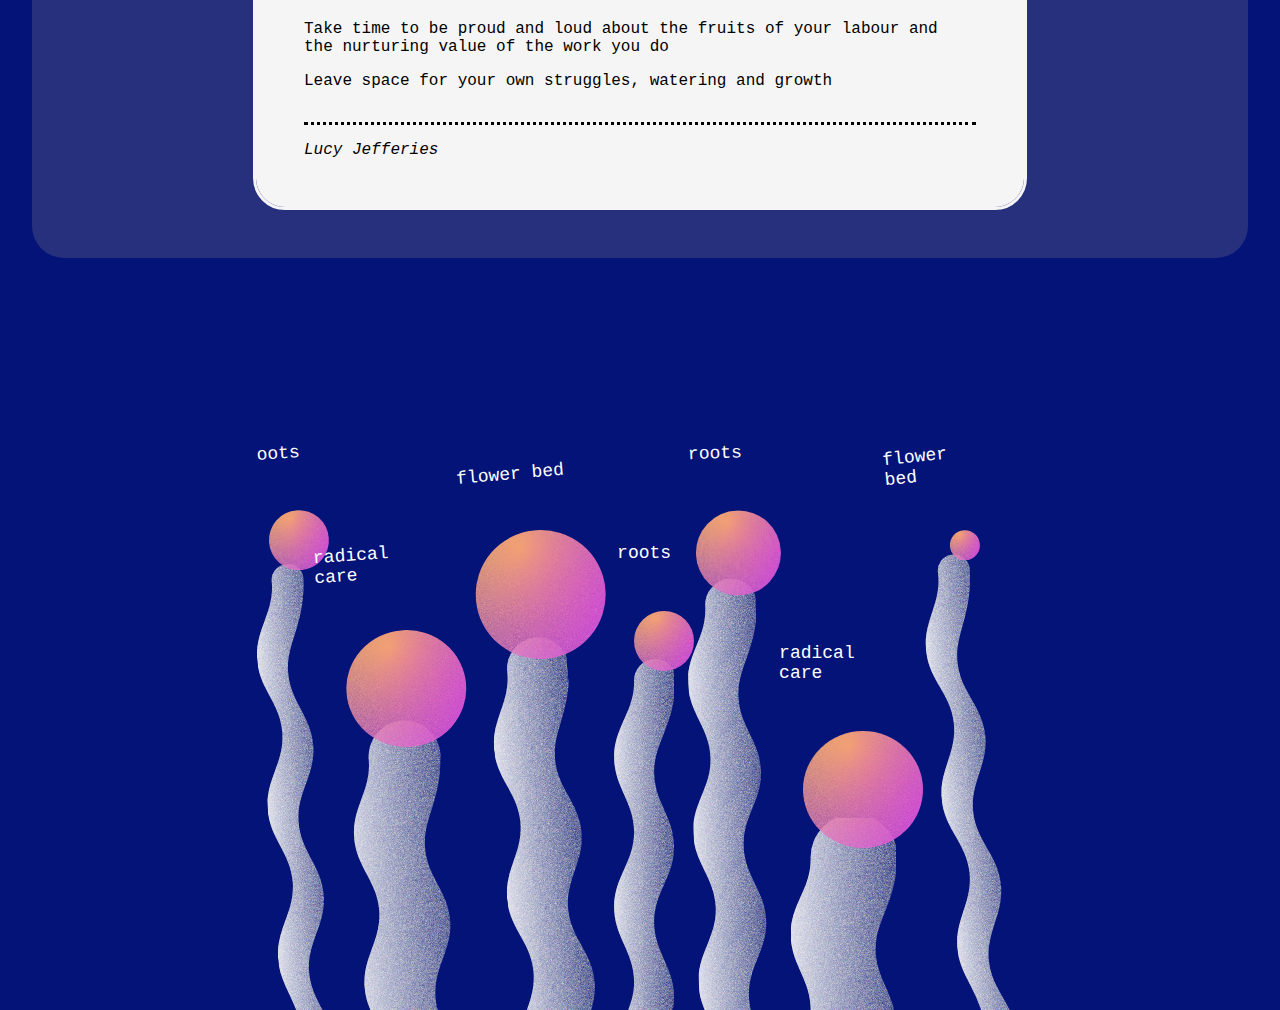
<file: radical-care.html>
<!DOCTYPE html>
<html lang="en">
  <head>
    <meta charset="UTF-8" />
    <meta name="viewport" content="width=device-width, initial-scale=1.0" />
    <meta http-equiv="X-UA-Compatible" content="ie=edge" />
    <title>gathering garden - radical care</title>
    <link rel="stylesheet" href="./style.css" />
    <link rel="stylesheet" href="./nav.css" />
  </head>
  <body>
    <header>
      <h1><a href="./index.html">Gathering Garden</a></h1>
    </header>
    <main>
      <div class="content__wrapper">
        <h2>RADICAL CARE</h2>
        <div class="content__row">
          <div class="content__column">
            <div class="audio__wrapper">
              <audio controls>
                <source
                  src="./contributions/gathering_garden_lucy_wheeler.mp3"
                  type="audio/mpeg"
                />
                Your browser does not support the audio element.
              </audio>
            </div>
            <div class="image__wrapper">
              <img
                alt="a poster for the Apollo Project with the text be sound, be creative, be yourself and photos of young people collaborating in an office and a gallery"
                src="./contributions/apollo_project_dither.png"
              />
            </div>
          </div>
          <div class="text__wrapper">
            <div class="text__heading">
              <h3>MANIFESTO FOR FUTURE OF PARTICIPATORY ART</h3>
              <img
                class="text__heading--background"
                alt="background image of blurry woods"
                src="./contributions/gabriela_saenger_silva/summer_dithered.png"
              />
            </div>
            <div class="text__content">
              <h4>A Manifesto for Gathering Garden</h4>
              <p>The ground must be levelled before anything can grow</p>
              <p>
                Plant seeds conscientiously, think about what is possible with
                the conditions you have
              </p>
              <p>
                Always exchange; never take from the soil, without offering back
              </p>
              <p>Toil alongside, show your fragilities and ask for help</p>
              <p>
                Be patient, go slow, take your time U+2013 replant, reshape and
                try again
              </p>
              <p>
                Show radical tolerance U+2013 somethings will always grow wild
              </p>
              <p>
                Question your green fingers U+2013 whose prints are being left
                on the land?
              </p>
              <p>
                Take time to be proud and loud about the fruits of your labour
                and the nurturing value of the work you do
              </p>
              <p>Leave space for your own struggles, watering and growth</p>

              <div class="text__content--signature">
                <i>Lucy Jefferies</i>
              </div>
            </div>
          </div>
        </div>
      </div>
      <ul class="nodes">
        <li class="node__wrapper">
          <a class="sphere__link" href="./roots.html">
            <div class="node__title"><p>roots</p></div>
            <div class="sphere__wrapper">
              <div class="sphere__gradient"></div>
            </div>
            <div class="node__wave"></div>
          </a>
        </li>
        <li class="node__wrapper">
          <a class="sphere__link" href="./radical-care.html">
            <div class="node__title"><p>radical care</p></div>
            <div id="sphere-2" class="sphere__wrapper">
              <div class="sphere__gradient"></div>
            </div>
            <div class="node__wave"></div>
          </a>
        </li>
        <li class="node__wrapper">
          <a class="sphere__link" href="./flower-bed.html">
            <div class="node__title"><p>flower bed</p></div>
            <div id="sphere-3" class="sphere__wrapper">
              <div id="sphere-3" class="sphere__gradient"></div>
            </div>
            <div class="node__wave"></div>
          </a>
        </li>
        <li class="node__wrapper">
          <a class="sphere__link" href="./roots.html">
            <div class="node__title"><p>roots</p></div>
            <div id="sphere-4" class="sphere__wrapper">
              <div id="sphere-4" class="sphere__gradient"></div>
            </div>
            <div class="node__wave"></div>
          </a>
        </li>
        <li class="node__wrapper">
          <a class="sphere__link" href="./roots.html">
            <div class="node__title"><p>roots</p></div>
            <div id="sphere-5" class="sphere__wrapper">
              <div id="sphere-5" class="sphere__gradient"></div>
            </div>
            <div class="node__wave"></div>
          </a>
        </li>
        <li class="node__wrapper">
          <a class="sphere__link" href="./radical-care.html">
            <div class="node__title"><p>radical care</p></div>
            <div id="sphere-6" class="sphere__wrapper">
              <div id="sphere-6" class="sphere__gradient"></div>
            </div>
            <div class="node__wave"></div>
          </a>
        </li>
        <li class="node__wrapper">
          <a class="sphere__link" href="./flower-bed.html">
            <div class="node__title"><p>flower bed</p></div>
            <div id="sphere-7" class="sphere__wrapper">
              <div id="sphere-7" class="sphere__gradient"></div>
            </div>
            <div class="node__wave"></div>
          </a>
        </li>
      </ul>
    </main>
  </body>
</html>
</file>
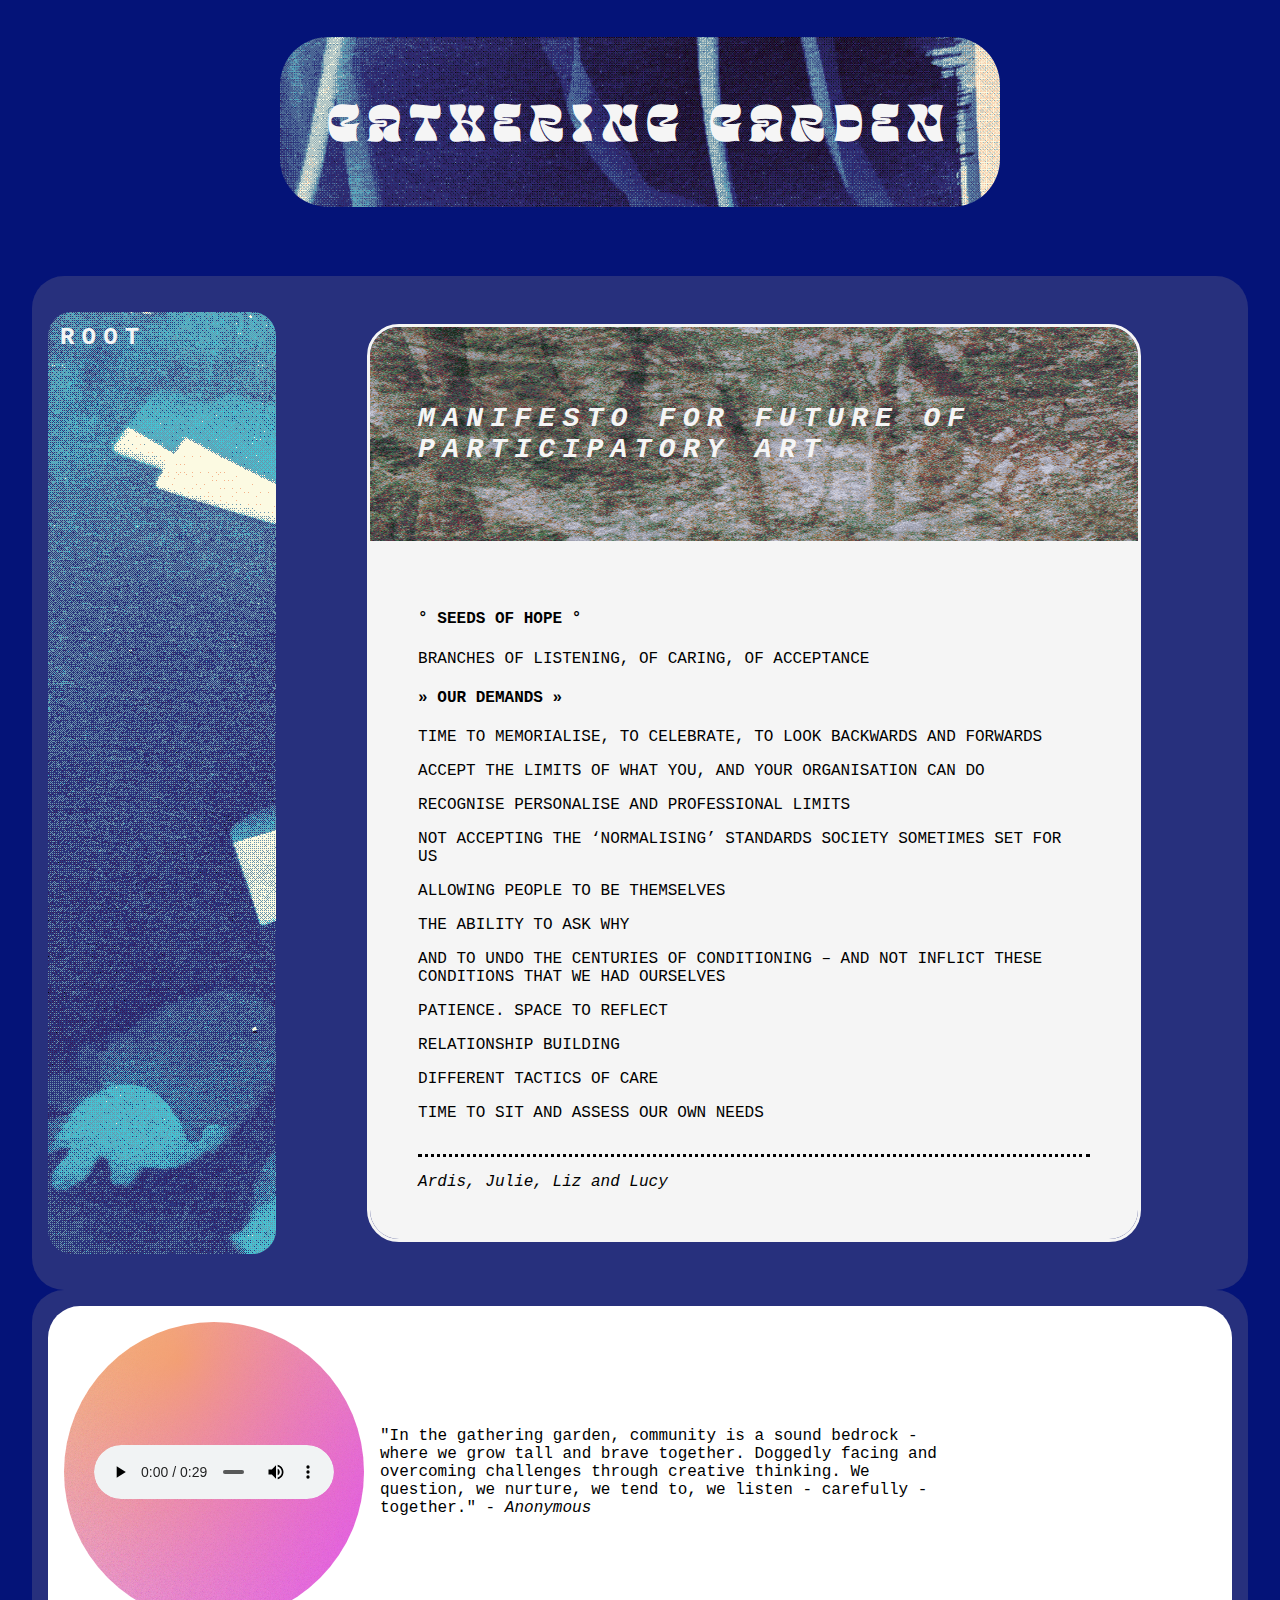
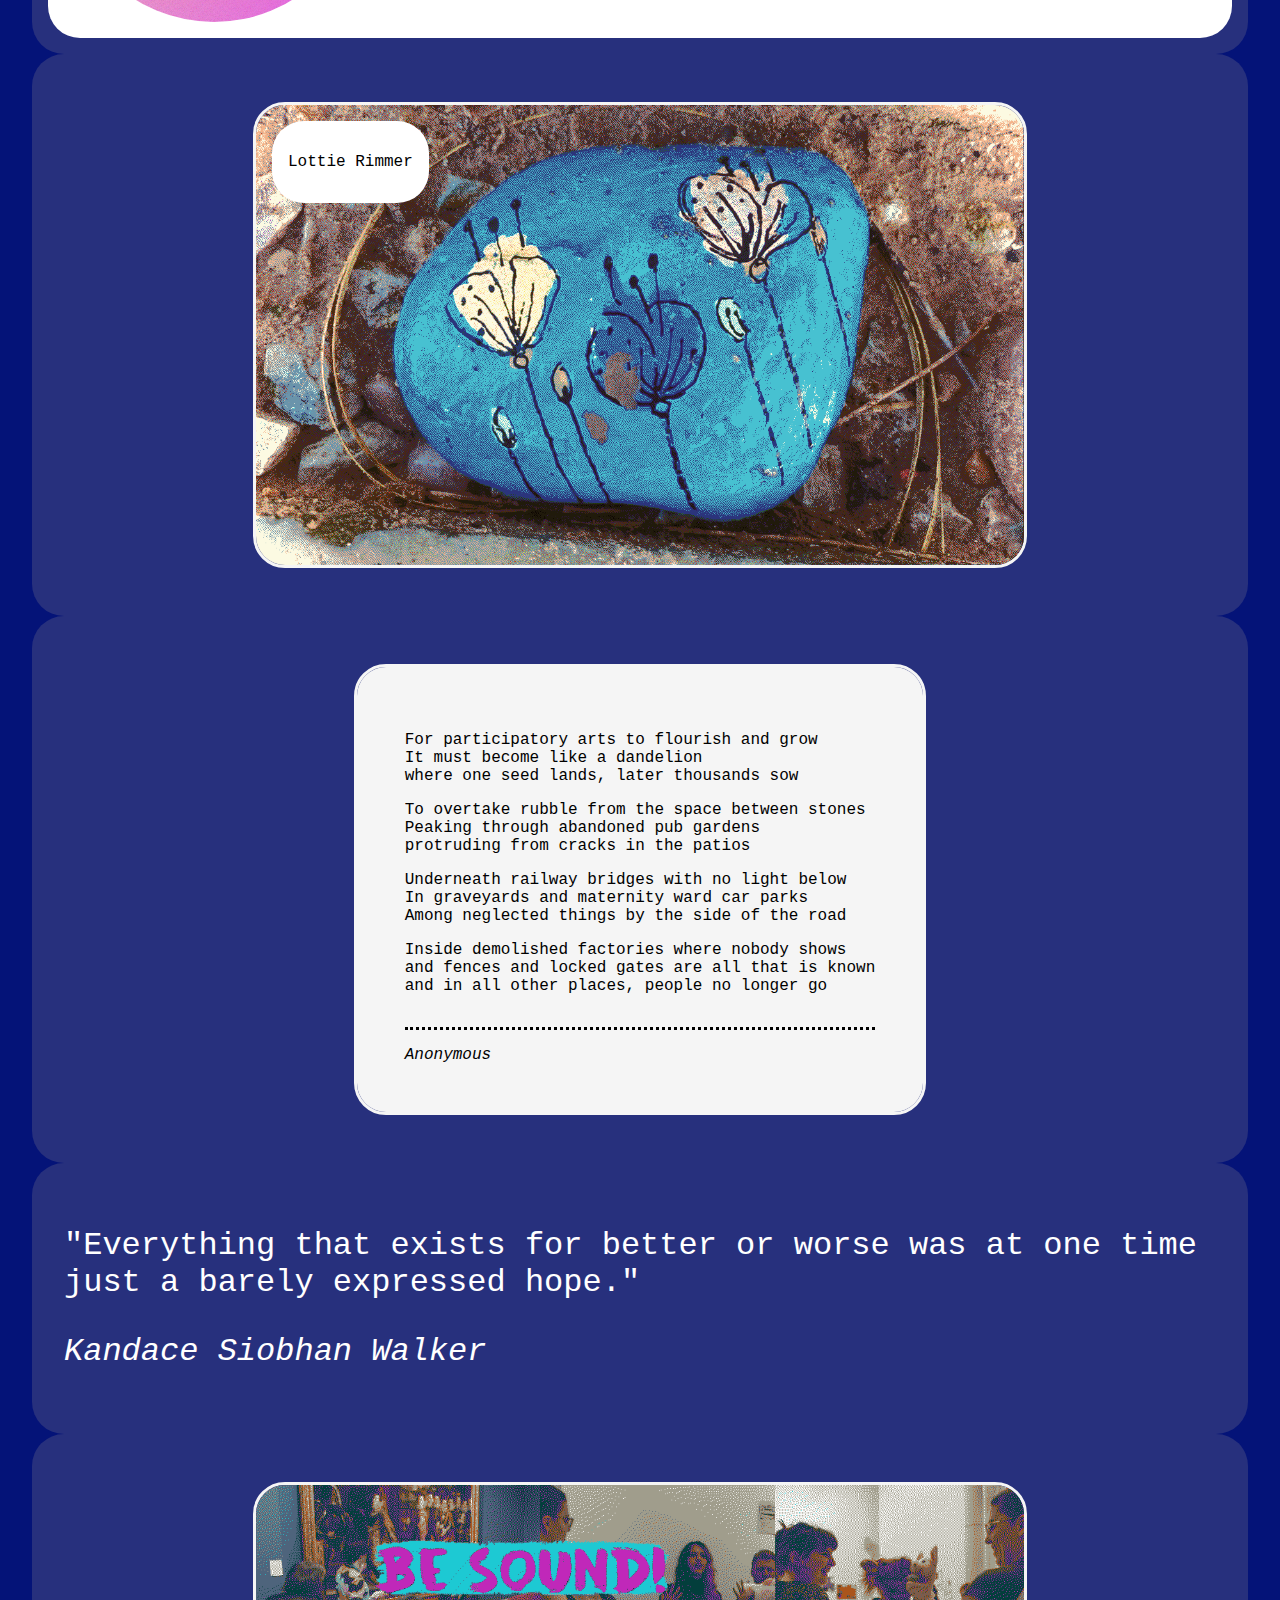
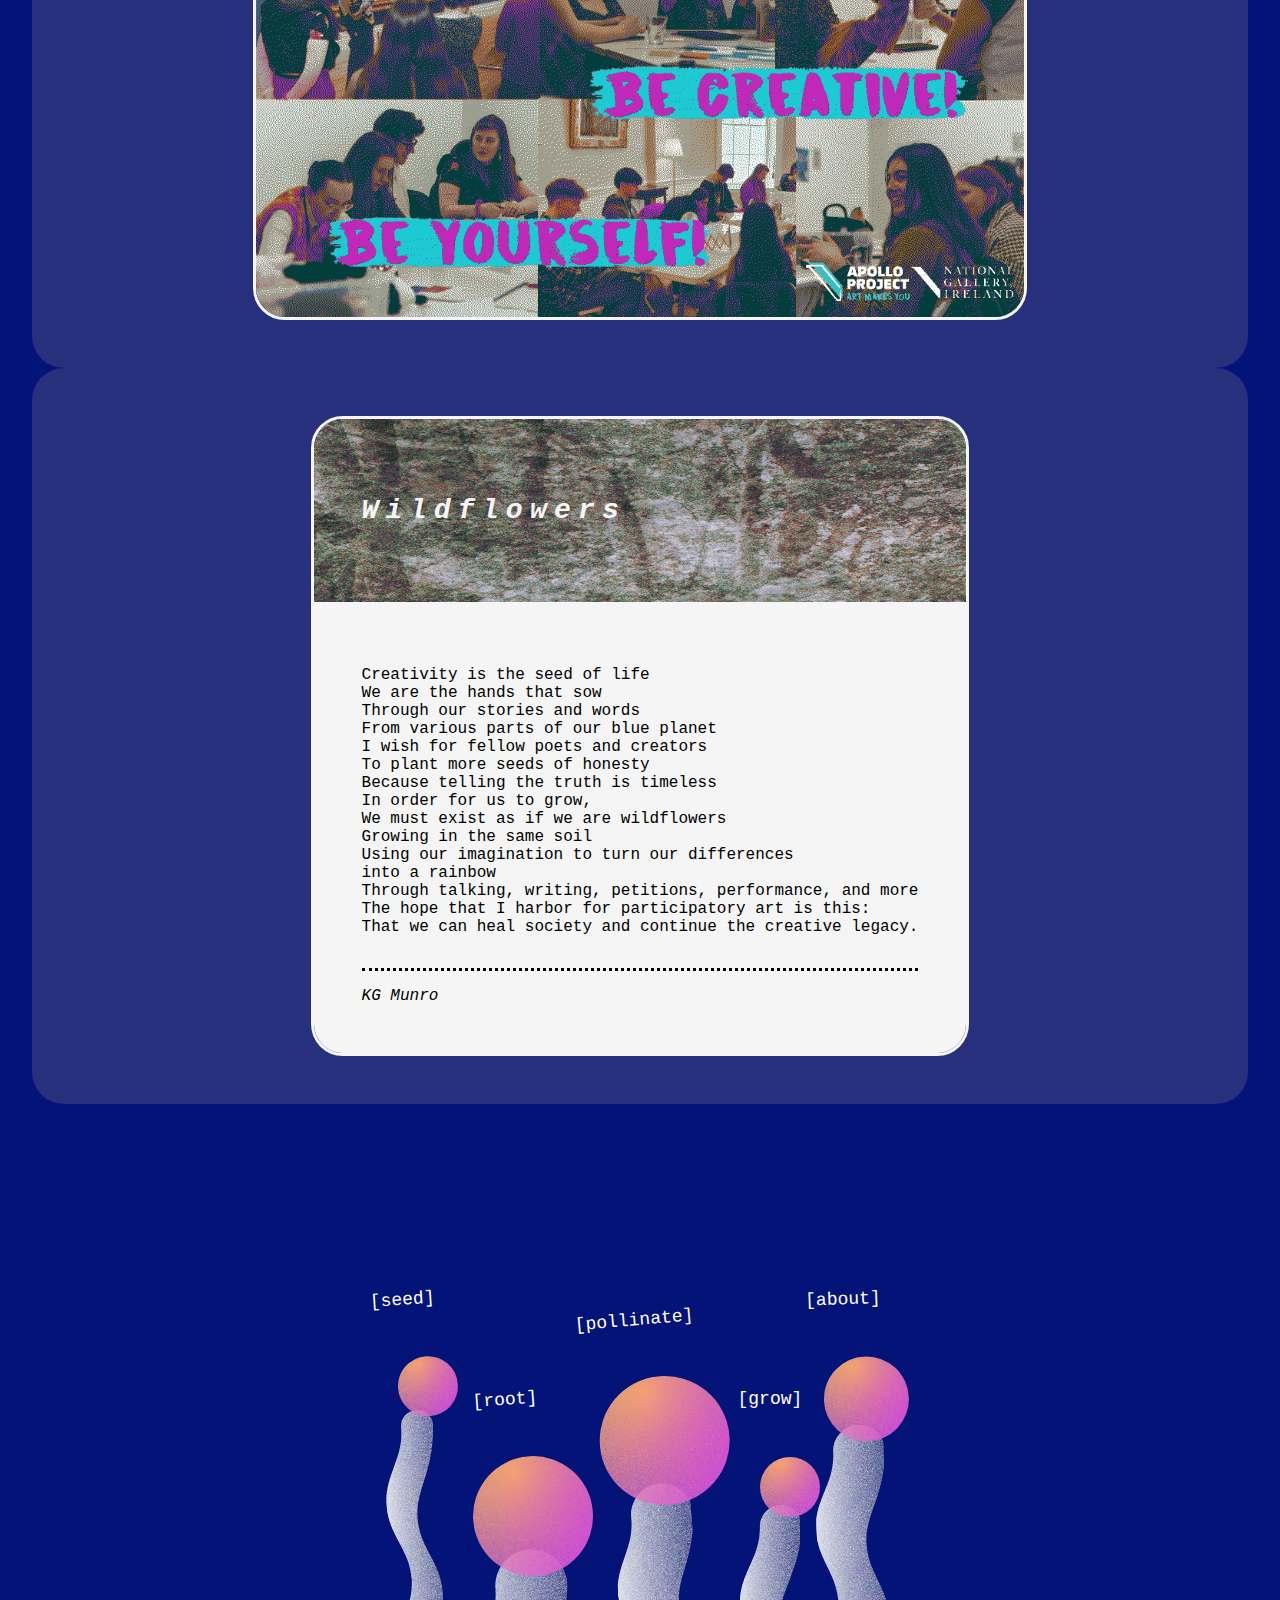
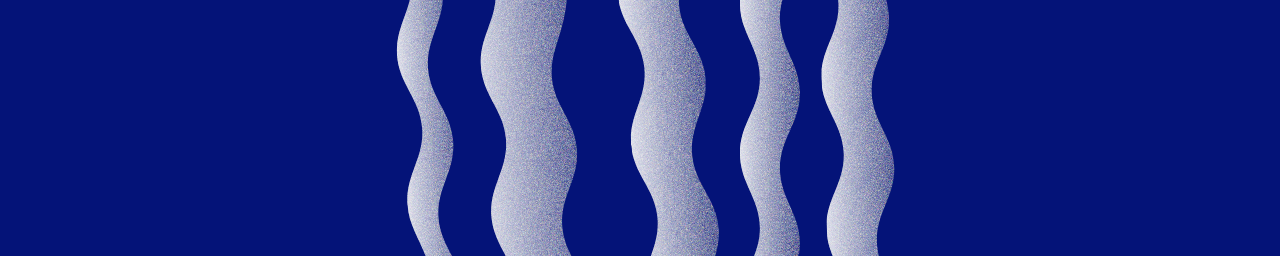
<file: root.html>
<!DOCTYPE html>
<html lang="en">
  <head>
    <meta charset="UTF-8"/>
    <meta name="viewport" content="width=device-width, initial-scale=1.0"/>
    <meta http-equiv="X-UA-Compatible" content="ie=edge"/>
    <title>Gathering Garden - root</title>
    <link rel="stylesheet" href="./style.css"/>
    <link rel="stylesheet" href="./nav.css"/>
  </head>
  <body>
    <header>
      <h1>
        <a href="./index.html">GATHERING GARDEN</a>
      </h1>
    </header>
    <main>
      <div class="content__wrapper">
        <div class="content__row">
          <div class="content__column">
            <div class="content__title--full">
              <h2>ROOT</h2>
            </div>
          </div>
          <div class="content__column">
            <article class="text__wrapper">
              <div class="text__heading">
                <h3>MANIFESTO FOR FUTURE OF PARTICIPATORY ART</h3>
                <img
              class="text__heading--background"
              alt="background image of blurry woods"
              src="./contributions/dither_it_djuna_mount.png"/>
              </div>
              <div class="text__content">
                <h4>
                  <span aria-hidden="true">&deg;</span> SEEDS OF HOPE
              <span aria-hidden="true">&deg;</span>
                </h4>
                <p>BRANCHES OF LISTENING, OF CARING, OF ACCEPTANCE</p>
                <h4>
                  <span aria-hidden="true">&raquo;</span> OUR DEMANDS
              <span aria-hidden="true">&raquo;</span>
                </h4>
                <p>
              TIME TO MEMORIALISE, TO CELEBRATE, TO LOOK BACKWARDS AND FORWARDS
            </p>
                <p>ACCEPT THE LIMITS OF WHAT YOU, AND YOUR ORGANISATION CAN DO</p>
                <p>RECOGNISE PERSONALISE AND PROFESSIONAL LIMITS</p>
                <p>
              NOT ACCEPTING THE ‘NORMALISING’ STANDARDS SOCIETY SOMETIMES SET
              FOR US
            </p>
                <p>ALLOWING PEOPLE TO BE THEMSELVES</p>
                <p>THE ABILITY TO ASK WHY</p>
                <p>
              AND TO UNDO THE CENTURIES OF CONDITIONING – AND NOT INFLICT THESE
              CONDITIONS THAT WE HAD OURSELVES
            </p>
                <p>PATIENCE. SPACE TO REFLECT</p>
                <p>RELATIONSHIP BUILDING</p>
                <p>DIFFERENT TACTICS OF CARE</p>
                <p>TIME TO SIT AND ASSESS OUR OWN NEEDS</p>
                <div class="text__content--signature">
                  <i>Ardis, Julie, Liz and Lucy</i>
                </div>
              </div>
            </article>
          </div>
        </div>
        <div class="content__row">
          <div class="content__column">
            <div class="audio__wrapper">
              <div class="audio__controls">
                <audio controls>
                  <source
                  src="./contributions/gathering_garden_lucy_wheeler.mp3"
                  type="audio/mpeg"/>
                Your browser does not support the audio element.
              </audio>
              </div>
              <div class="audio__caption">
                <p>"In the gathering garden, community is a sound bedrock - where we grow tall and brave together. Doggedly facing and overcoming challenges through creative thinking. We question, we nurture, we tend to, we listen - carefully - together."  - <i>Anonymous</i></p>
              </div>
            </div>
          </div>
        </div>
        <div class="content__row">
          <div class="content__column">
            <figure class="image__wrapper">
              <img
                alt="a small stone with blue flowers drawn on it"
                src="./contributions/lottie_rimmer.webp"/>
              <figcaption class="image__credit">
                <p>Lottie Rimmer</p>
              </figcaption>
            </figure>
          </div>
        </div>
        <div class="content__row">
          <article class="text__wrapper">
            <div class="text__content">
              <p>
                For participatory arts to flourish and grow</br>
                It must become like a dandelion</br>
                where one seed lands, later thousands sow</br>
              </p>
              <p>
                To overtake rubble from the space between stones</br>
                Peaking through abandoned pub gardens</br>
                protruding from cracks in the patios</br>
              </p>
              <p> 
                Underneath railway bridges with no light below</br>
                In graveyards and maternity ward car parks</br>
                Among neglected things by the side of the road</br>
              </p>
              <p>
                Inside demolished factories where nobody shows</br>
                and fences and locked gates are all that is known</br>
                and in all other places, people no longer go
              </p>
              <div class="text__content--signature">
                <i>Anonymous</i>
              </div>
            </div>
          </article>
        </div>
        <div class="content__row">
          <div class="quote__wrapper">
            <div class="quote__text">
              <aside>
                <p>"Everything that exists for better or worse was at one time just a barely expressed hope."</p>
              </aisde>
              <cite>
                <p>Kandace Siobhan Walker</p>
              </cite>
            </div>
          </div>
        </div>
        <div class="content__row">
          <div class="image__wrapper">
            <img
                alt="a poster for the Apollo Project with the text be sound, be creative, be yourself and photos of young people collaborating in an office and a gallery"
                src="./contributions/apollo_project_dither.png"/>
          </div>
        </div>
        <div class="content__row">
          <article class="text__wrapper">
            <div class="text__heading">
              <h3>Wildflowers</h3>
              <img
              class="text__heading--background"
              alt="background image of blurry woods"
              src="./contributions/dither_it_djuna_mount.png"/>
            </div>
            <div class="text__content">
                <p>
                  Creativity is the seed of life</br>
                  We are the hands that sow</br> 
                  Through our stories and words</br>
                  From various parts of our blue planet</br>
                  I wish for fellow poets and creators</br>
                  To plant more seeds of honesty</br>
                  Because telling the truth is timeless </br>
                  In order for us to grow,</br>
                  We must exist as if we are wildflowers </br>
                  Growing in the same soil </br>
                  Using our imagination to turn our differences </br>
                  into a rainbow </br>
                  Through talking, writing, petitions, performance, and more</br>
                  The hope that I harbor for participatory art is this:</br>
                  That we can heal society and continue the creative legacy.</br>
              </p>
              <div class="text__content--signature">
                <i>KG Munro</i>
              </div>
            </div>
          </article>
        </div>
      </div>
    </main>
    <nav role="navigation" aria-label="Main">
      <ul class="nodes">
                <li class="node__wrapper">
          <a class="sphere__link" href="./flower-bed.html">
            <div class="node__title">
              <p>[seed]</p>
            </div>
            <div id="sphere-2" class="sphere__wrapper">
              <div class="sphere__gradient"></div>
            </div>
            <div class="node__wave"></div>
          </a>
        </li>
        <li class="node__wrapper">
          <a class="sphere__link" href="./root.html">
            <div class="node__title">
              <p>[root]</p>
            </div>
            <div class="sphere__wrapper">
              <div class="sphere__gradient"></div>
            </div>
            <div class="node__wave"></div>
          </a>
        </li>
        <li class="node__wrapper">
          <a class="sphere__link" href="./pollinate.html">
            <div class="node__title">
              <p>[pollinate]</p>
            </div>
            <div id="sphere-3" class="sphere__wrapper">
              <div id="sphere-3" class="sphere__gradient"></div>
            </div>
            <div class="node__wave"></div>
          </a>
        </li>
        <li class="node__wrapper">
          <a class="sphere__link" href="./grow.html">
            <div class="node__title">
              <p>[grow]</p>
            </div>
            <div id="sphere-4" class="sphere__wrapper">
              <div id="sphere-4" class="sphere__gradient"></div>
            </div>
            <div class="node__wave"></div>
          </a>
        </li>
        <li class="node__wrapper">
          <a class="sphere__link" href="./about.html">
            <div class="node__title">
              <p>[about]</p>
            </div>
            <div id="sphere-5" class="sphere__wrapper">
              <div id="sphere-5" class="sphere__gradient"></div>
            </div>
            <div class="node__wave"></div>
          </a>
        </li>
      </ul>
    </nav>
  </body>
</html>
</file>
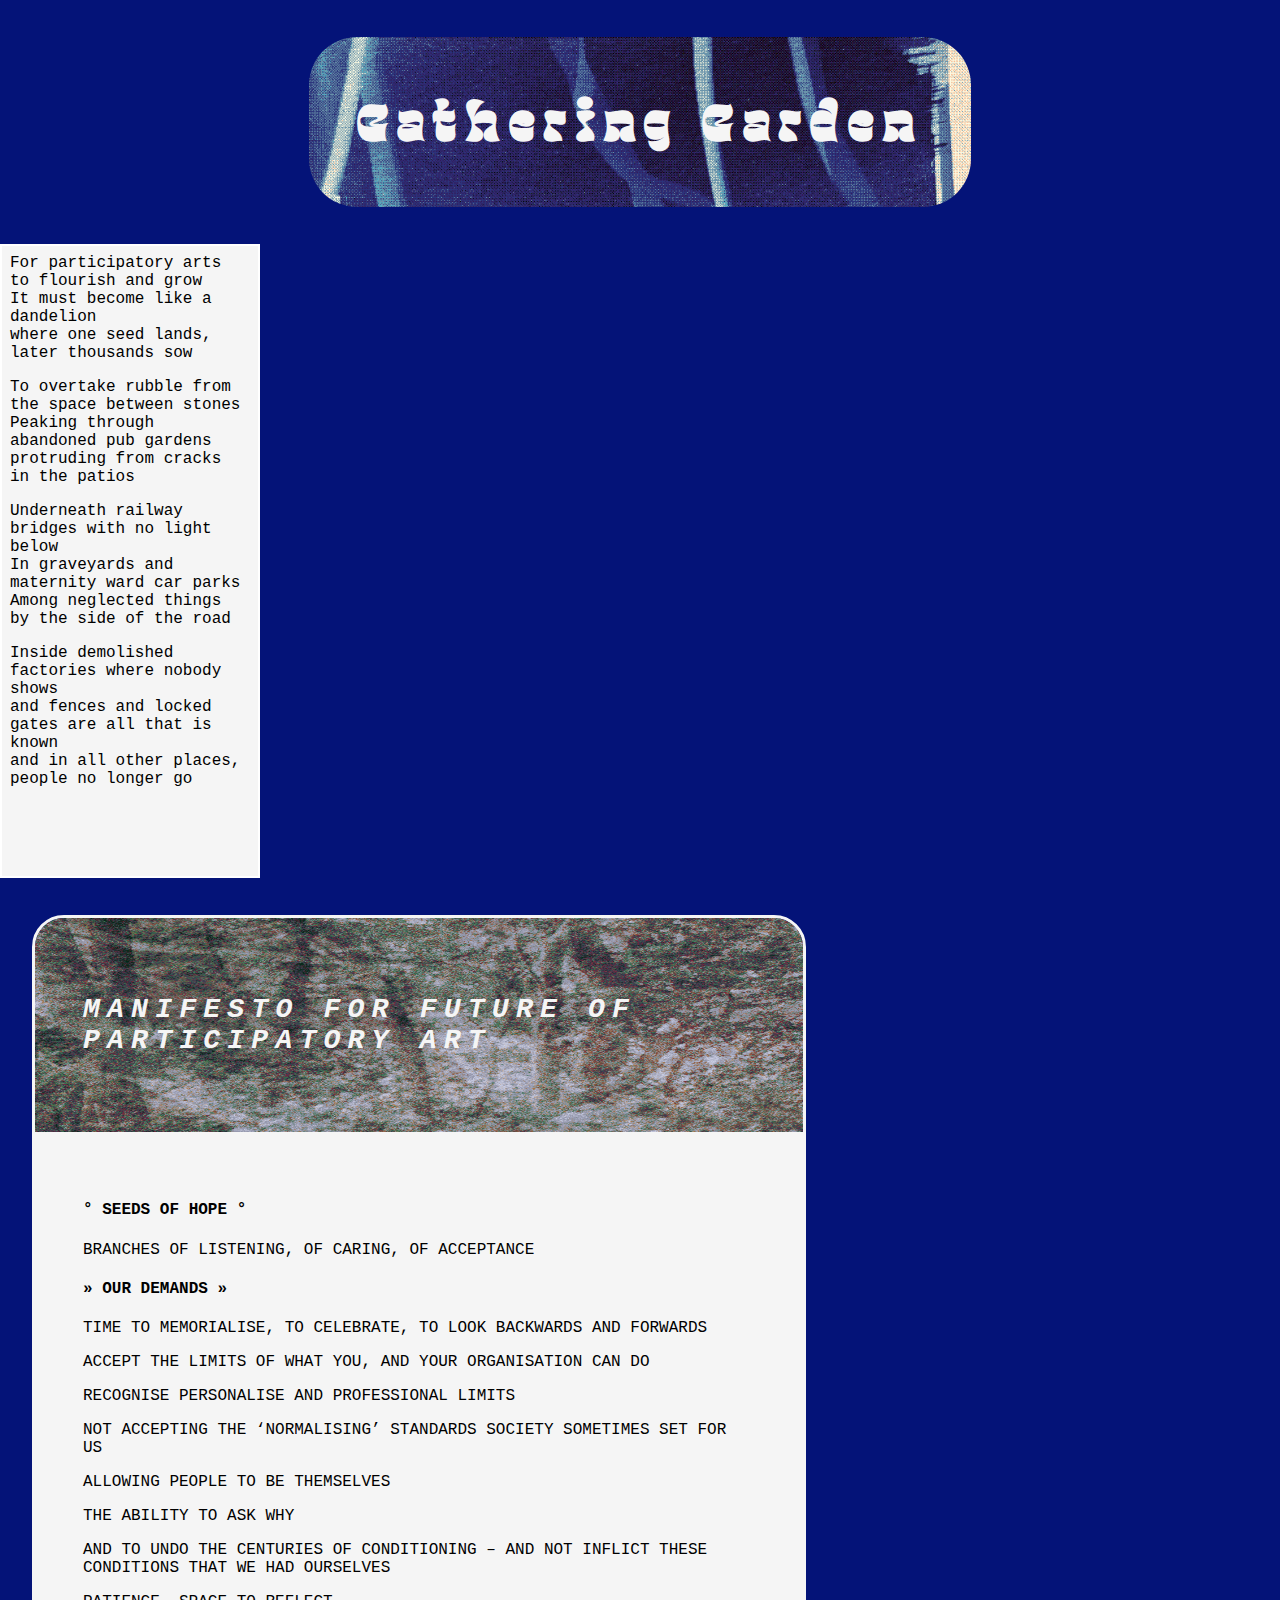
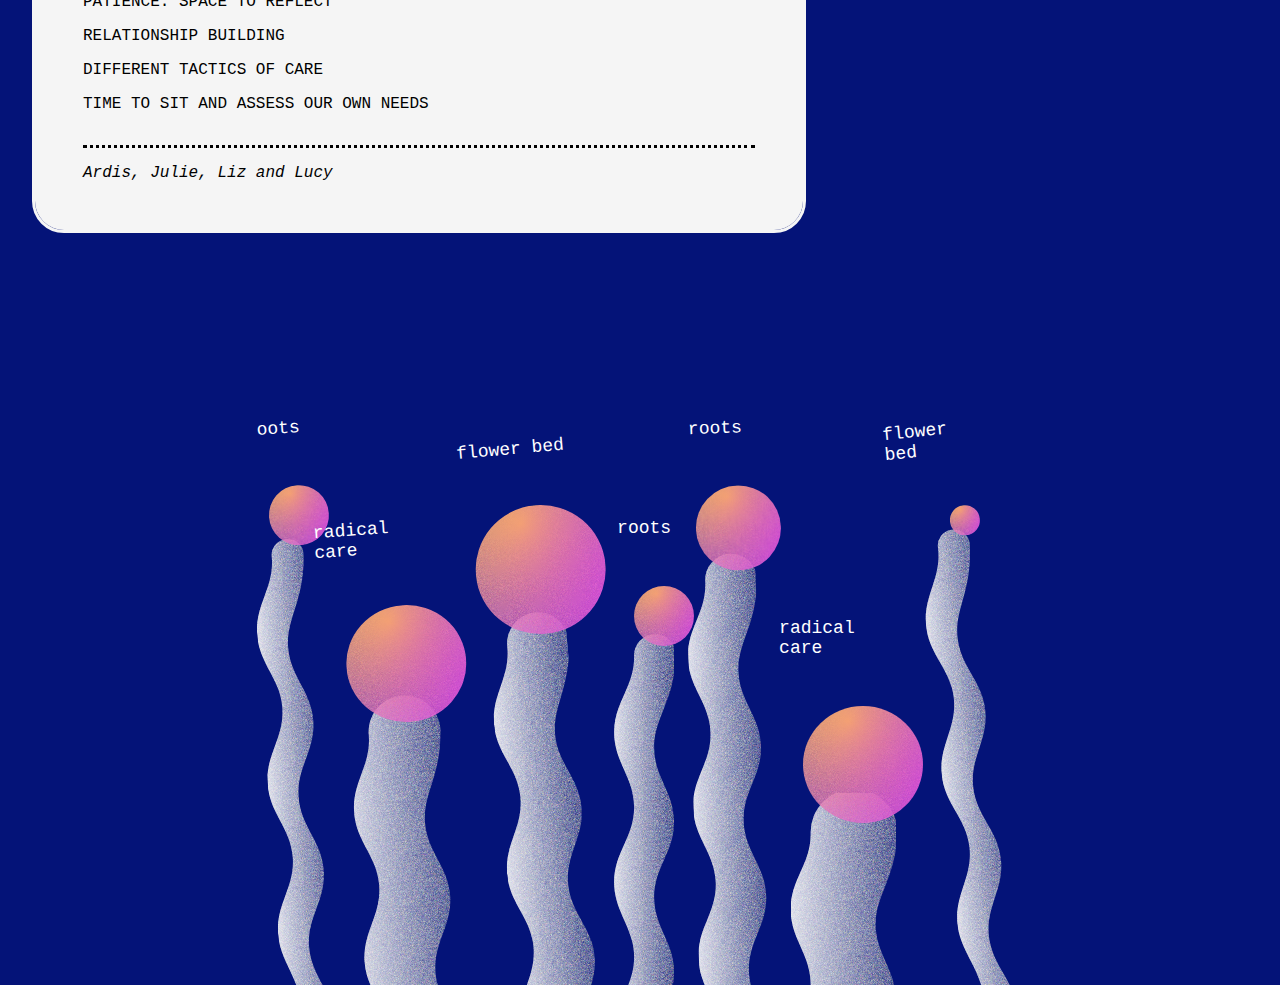
<file: roots.html>
<!DOCTYPE html>
<html lang="en">
  <head>
    <meta charset="UTF-8" />
    <meta name="viewport" text="width=device-width, initial-scale=1.0" />
    <meta http-equiv="X-UA-Compatible" text="ie=edge" />
    <title>Gathering Garden</title>
    <link rel="stylesheet" href="./style.css" />
    <link rel="stylesheet" href="./nav.css" />
  </head>
  <body>
    <header>
      <h1><a href="./index.html">Gathering Garden</a></h1>
    </header>
    <main>
      <div id="page-wrapper">
        <div id="window__wrapper">
          <div id="window__text">
            <iframe
              id="frame__text"
              title="poem"
              src="./contributions/poem.html"
            ></iframe>
          </div>
        </div>
        <div class="text__wrapper">
          <div class="text__heading">
            <h3>MANIFESTO FOR FUTURE OF PARTICIPATORY ART</h3>
            <img
              class="text__heading--background"
              alt="background image of blurry woods"
              src="./contributions/dither_it_djuna_mount.png"
            />
          </div>
          <div class="text__content">
            <h4>
              <span aria-hidden="true">&deg;</span> SEEDS OF HOPE
              <span aria-hidden="true">&deg;</span>
            </h4>
            <p>BRANCHES OF LISTENING, OF CARING, OF ACCEPTANCE</p>
            <h4>
              <span aria-hidden="true">&raquo;</span> OUR DEMANDS
              <span aria-hidden="true">&raquo;</span>
            </h4>
            <p>
              TIME TO MEMORIALISE, TO CELEBRATE, TO LOOK BACKWARDS AND FORWARDS
            </p>
            <p>ACCEPT THE LIMITS OF WHAT YOU, AND YOUR ORGANISATION CAN DO</p>
            <p>RECOGNISE PERSONALISE AND PROFESSIONAL LIMITS</p>
            <p>
              NOT ACCEPTING THE ‘NORMALISING’ STANDARDS SOCIETY SOMETIMES SET
              FOR US
            </p>
            <p>ALLOWING PEOPLE TO BE THEMSELVES</p>
            <p>THE ABILITY TO ASK WHY</p>
            <p>
              AND TO UNDO THE CENTURIES OF CONDITIONING – AND NOT INFLICT THESE
              CONDITIONS THAT WE HAD OURSELVES
            </p>
            <p>PATIENCE. SPACE TO REFLECT</p>
            <p>RELATIONSHIP BUILDING</p>
            <p>DIFFERENT TACTICS OF CARE</p>
            <p>TIME TO SIT AND ASSESS OUR OWN NEEDS</p>
            <div class="text__content--signature">
              <i>Ardis, Julie, Liz and Lucy</i>
            </div>
          </div>
        </div>
      </div>
      <ul class="nodes">
        <li class="node__wrapper">
          <a class="sphere__link" href="./roots.html">
            <div class="node__title"><p>roots</p></div>
            <div class="sphere__wrapper">
              <div class="sphere__gradient"></div>
            </div>
            <div class="node__wave"></div>
          </a>
        </li>
        <li class="node__wrapper">
          <a class="sphere__link" href="./radical-care.html">
            <div class="node__title"><p>radical care</p></div>
            <div id="sphere-2" class="sphere__wrapper">
              <div class="sphere__gradient"></div>
            </div>
            <div class="node__wave"></div>
          </a>
        </li>
        <li class="node__wrapper">
          <a class="sphere__link" href="./flower-bed.html">
            <div class="node__title"><p>flower bed</p></div>
            <div id="sphere-3" class="sphere__wrapper">
              <div id="sphere-3" class="sphere__gradient"></div>
            </div>
            <div class="node__wave"></div>
          </a>
        </li>
        <li class="node__wrapper">
          <a class="sphere__link" href="./roots.html">
            <div class="node__title"><p>roots</p></div>
            <div id="sphere-4" class="sphere__wrapper">
              <div id="sphere-4" class="sphere__gradient"></div>
            </div>
            <div class="node__wave"></div>
          </a>
        </li>
        <li class="node__wrapper">
          <a class="sphere__link" href="./roots.html">
            <div class="node__title"><p>roots</p></div>
            <div id="sphere-5" class="sphere__wrapper">
              <div id="sphere-5" class="sphere__gradient"></div>
            </div>
            <div class="node__wave"></div>
          </a>
        </li>
        <li class="node__wrapper">
          <a class="sphere__link" href="./radical-care.html">
            <div class="node__title"><p>radical care</p></div>
            <div id="sphere-6" class="sphere__wrapper">
              <div id="sphere-6" class="sphere__gradient"></div>
            </div>
            <div class="node__wave"></div>
          </a>
        </li>
        <li class="node__wrapper">
          <a class="sphere__link" href="./flower-bed.html">
            <div class="node__title"><p>flower bed</p></div>
            <div id="sphere-7" class="sphere__wrapper">
              <div id="sphere-7" class="sphere__gradient"></div>
            </div>
            <div class="node__wave"></div>
          </a>
        </li>
      </ul>
    </main>
  </body>
</html>
</file>
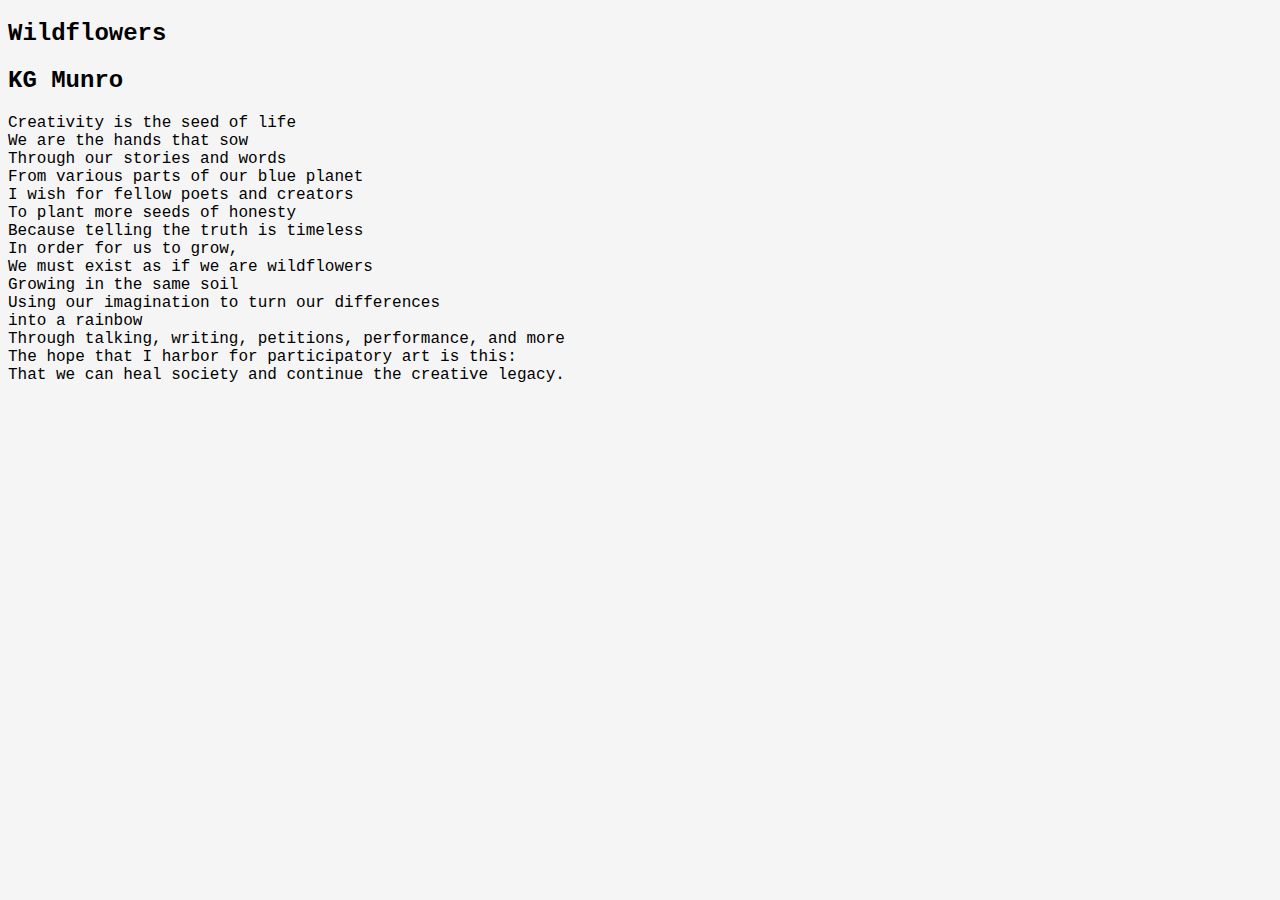
<file: contributions/wildflowers.html>
<!DOCTYPE html>
<html lang="en">
    <head>
        <meta charset="UTF-8">
        <meta name="viewport" text="width=device-width, initial-scale=1.0">
        <meta http-equiv="X-UA-Compatible" text="ie=edge">
        <title>Gathering Garden</title>
    </head>
    <style>
        body {
            background-color: whitesmoke;
            font-family: "Courier New", Courier, monospace;
        }
    </style>
    <main>
        <h2>Wildflowers</h2>
        <h2>KG Munro</h2>
        <p> Creativity is the seed of life</br>
        We are the hands that sow</br> 
        Through our stories and words</br>
        From various parts of our blue planet</br>
        I wish for fellow poets and creators</br>
        To plant more seeds of honesty</br>
        Because telling the truth is timeless </br>
        In order for us to grow,</br>
        We must exist as if we are wildflowers </br>
        Growing in the same soil </br>
        Using our imagination to turn our differences </br>
        into a rainbow </br>
        Through talking, writing, petitions, performance, and more</br>
        The hope that I harbor for participatory art is this:</br>
        That we can heal society and continue the creative legacy.</br></p></main></html>
</file>
<file: style.css>
@font-face {
  font-family: Janger;
  src: url("JangerRegular-lgYWq-subset.otf");
}

audio {
  width: 80%;
  border-radius: 2em;
}

.audio__controls {
  background-color: whitesmoke;
  background: radial-gradient(
      circle at 150% 89%,
      rgba(225, 65, 232, 1),
      rgba(236, 69, 228, 0.37)
    ),
    radial-gradient(
      circle at 38% 13%,
      rgba(255, 255, 0, 1),
      rgba(255, 255, 0, 0)
    ),
    url(./noise.svg);
  height: 300px;
  width: 300px;
  border-radius: 50%;
  display: flex;
  justify-content: center;
  align-items: center;
}

.audio__caption {
  align-items: center;
  display: flex;
  padding: 1em;
  max-width: 50%;
}

.audio__wrapper {
  background: white;
  border-radius: 2em;
  display: flex;
  padding: 1em;
}

body {
  background-color: #041378;
  /* background-image: url("./assets/cyanotype.webp"); */
  background-repeat: space;
  font-family: "Courier New", Courier, monospace;
  margin: 0;
}

.content__column {
  align-items: center;
  display: flex;
  flex-direction: column;
  flex-grow: 1;
}

.content__row {
  background: #27307d;
  /* background: url(assets/cyanotype.png); */
  background-size: cover;
  border-radius: 2em;
  flex-wrap: wrap;
  display: flex;
  flex-direction: row;
  justify-content: space-around;
  padding: 1em;
}

.content__title--full {
  display: flex;
  height: 100%;
  width: 100%;
}

.content__title--full h2 {
  width: 100%;
}

.content__wrapper {
  display: flex;
  flex-direction: column;
  padding: 2em;
}

#frame__image {
  width: 30vw;
  height: 60vh;
}

#frame__text {
  background-color: white;
  border: 2px solid white;
  width: 20vw;
  height: 70vh;
}

header {
  display: flex;
  font-family: "Janger", sans-serif;
  justify-content: center;
  padding-top: 2em;
  padding-bottom: 2em;
  width: 100vw;
}

h1 {
  font-size: xxx-large;
  letter-spacing: 7pt;
  color: #eceaef;
  padding: 5px;
  margin: 5px;
  background: url(assets/cyanotype_2.webp);
  background-size: cover;
  border-radius: 1em;
  padding: 1em;
}

h1 a {
  text-decoration: none;
  color: whitesmoke;
}

h2 {
  color: whitesmoke;
  padding: 0.5em;
  border-radius: 1em;
  letter-spacing: 0.3em;
  background: url(assets/cyanotype_3.webp);
  width: 50vw;
}

.image__credit {
  position: absolute;
  padding: 1em;
  background: white;
  border-radius: 2em;
  margin: 1em;
}

.image__wrapper {
  display: flex;
  width: fit-content;
  max-width: 60vw;
  margin-top: 2em;
  overflow: hidden;
  border: whitesmoke solid;
  border-radius: 2em;
  margin: 2em;
}

.image__wrapper img {
  max-width: 100%;
}

main {
  display: flex;
  flex-direction: column;
}

.quote__wrapper {
  color: white;
  font-size: xx-large;
  overflow: hidden;
  padding: 0.5em;
}

.quote__text {
  /* animation properties */
  -moz-transform: translateY(0%);
  -webkit-transform: translateY(0%);
  transform: translateY(0%);
  
  -moz-animation: scroll-animation 3s linear;
  -webkit-animation: scroll-animation 3s linear;
  animation: scroll-animation 3s linear;
}

/* for Firefox */
@-moz-keyframes scroll-animation {
  from {
    -moz-transform: translateY(100%);
  }
  to {
    -moz-transform: translateY(0%);
  }
}

/* for Chrome */
@-webkit-keyframes scroll-animation {
  from {
    -webkit-transform: translateY(100%);
  }
  to {
    -webkit-transform: translateY(0%);
  }
}

@keyframes scroll-animation {
  from {
    -moz-transform: translateY(100%);
    -webkit-transform: translateY(100%);
    transform: translateY(100%);
  }
  to {
    -moz-transform: translateY(0%);
    -webkit-transform: translateY(0%);
    transform: translateY(0%);
  }
}

.text__wrapper {
  border: solid whitesmoke;
  border-radius: 2em;
  display: flex;
  flex-direction: column;
  margin: 2em;
  max-width: 60vw;
  overflow: hidden;
}

.text__content {
  padding: 3em;
  background-color: rgb(245, 245, 245);
}

.text__content li {
  padding-top: 1em;
}

.text__content--signature {
  margin-top: 2em;
  padding-top: 1em;
  border-top: dotted;
}

.text__heading {
  display: flex;
  font-family: "Courier New", Courier, monospace;
  letter-spacing: 0.3em;
  color: whitesmoke;
  font-size: x-large;
  font-style: italic;
  font-weight: bold;
  padding: 2em;
  position: relative;
  overflow: clip;
}

.text__heading h3 {
  z-index: 2;
}

.text__heading--background {
  opacity: 0.8;
  position: absolute;
  left: 0;
  top: 0;
  width: 100%;
  height: 100%;
}

@media screen and (max-width: 600px) {
  .audio__caption {
    max-width: 80vw;
  }

  .audio__wrapper {
    flex-wrap: wrap;
    justify-content: center;
  }

  .content__row {
    padding: 0;
  }

  .content__wrapper {
    padding: 0.5em;
  }

  .image__credit {
    font-size: small;
    padding: 0.2em;
  }

  .image__wrapper {
    margin: 1em;
    max-width: 90vw;
  }

  .text__content {
    padding: 1em;
  }

  .text__heading {
    padding: 1em;
  }

  .text__wrapper {
    margin: 0;
    min-width: 90vw;
  }
}

@media (prefers-reduced-motion) {
  .quote__text {
    /* animation properties */
    -moz-transform: translateY(0%);
    -webkit-transform: translateY(0%);
    transform: translateY(0%);

    -moz-animation: none;
    -webkit-animation: none;
    animation: none;
  }
}
</file>
<file: nav.css>
a {
  text-decoration: none;
}

nav {
  display: flex;
  width: fit-content;
  align-self: center;
}

body {
  display: flex;
  flex-direction: column;
  align-content: space-between;
  height: 100vh;
}

.nodes {
  display: flex;
  justify-content: center;
  left: 0;
  margin: 0;
  padding: 0;
  padding-top: 15vh;
  list-style-type: none;
  overflow: clip;
  height: 65vh;
  width: 60vw;
  align-self: center;
}

.node__wave {
  background: linear-gradient(
      90deg,
      rgba(255, 255, 255, 0.8) 0%,
      rgba(250, 246, 241, 0) 100%
    ),
    url(./noise.svg);
  clip-path: path(
    "M 20 41 c 0 30 -20 45 -20 75 c 0 30 20 45 20 75 c 0 30 -20 45 -20 75 c 0 30 20 45 20 75 c 0 30 -20 45 -20 75 c 0 30 20 45 20 90 c 0 30 -20 45 -20 75 c 0 30 20 45 20 75 c 0 30 -20 45 -20 75 c 0 30 20 45 20 75 c 0 30 -20 45 -20 75 c 0 30 20 45 20 75 L 50 956 c 0 -30 -20 -45 -20 -75 c 0 -30 20 -45 20 -75 c 0 -30 -20 -45 -20 -75 c 0 -30 20 -45 20 -75 c 0 -30 -20 -45 -20 -75 c 0 -30 20 -45 20 -75 c 0 -30 -20 -45 -20 -75 c 0 -30 20 -45 20 -75 c 0 -30 -20 -45 -20 -75 c 0 -30 20 -45 20 -75 c 0 -30 -20 -45 -20 -75 c 0 -30 20 -45 22 -93 A 1 1 0 0 0 20 40 Z"
  );
  height: 60vh;
  width: 60px;
  transition: transform 600ms ease-in-out;
}

.node__wrapper {
  height: 80vh;
  border-top-right-radius: 5em;
  border-top-left-radius: 5em;
  display: flex;
  flex-direction: row-reverse;
  transition: transform 900ms ease-in-out;
  transition-delay: 150ms;
  margin-left: 10px;
}

.node__wrapper:hover {
  transition-delay: 500ms;
  transition: transform 600ms ease-in-out;
  transform: translateY(-7vw);
}

.node__wrapper:hover .sphere__gradient {
  background: radial-gradient(
      circle at 150% 89%,
      rgba(225, 65, 232, 1),
      rgba(239, 62, 230, 0.372)
    ),
    radial-gradient(
      circle at 38% 13%,
      rgba(255, 255, 0, 1),
      rgba(255, 255, 0, 0.488)
    ),
    url(./noise.svg);
  transition: background-color 600ms ease-in-out;
}

.node__wrapper:hover .node__wave {
  transition: transform 600ms ease-in-out;
  transform: translateZ(1px) rotate(2deg);
  -moz-transform: translateZ(1px) rotate(2deg);
  -webkit-transform: translateZ(1px) rotate(2deg);
}

li.node__wrapper:nth-of-type(1) {
  rotate: -4deg;
}

li.node__wrapper:nth-of-type(2) {
  margin-top: 100px;
  rotate: -4deg;
}

li.node__wrapper:nth-of-type(2) .sphere__wrapper {
  width: 120px;
  height: 120px;
}

li.node__wrapper:nth-of-type(2) .node__wave {
  clip-path: path(
    "M 30 41 c 0 30 -20 45 -20 75 c 0 30 20 45 20 75 c 0 30 -20 45 -20 75 c 0 30 20 45 20 75 c 0 30 -20 45 -20 75 c 0 30 20 45 20 90 c 0 30 -20 45 -20 75 c 0 30 20 45 20 75 c 0 30 -20 45 -20 75 c 0 30 20 45 20 75 c 0 30 -20 45 -20 75 c 0 30 20 45 20 75 L 100 956 c 0 -30 -20 -45 -20 -75 c 0 -30 20 -45 20 -75 c 0 -30 -20 -45 -20 -75 c 0 -30 20 -45 20 -75 c 0 -30 -20 -45 -20 -75 c 0 -30 20 -45 20 -75 c 0 -30 -20 -45 -20 -75 c 0 -30 20 -45 20 -75 c 0 -30 -20 -45 -20 -75 c 0 -30 20 -45 20 -75 c 0 -30 -20 -45 -20 -75 c 0 -30 20 -45 22 -93 A 1 1 0 0 0 30 40 Z"
  );
  width: 105px;
}

li.node__wrapper:nth-of-type(3) {
  margin-top: 20px;
  rotate: -5deg;
}

li.node__wrapper:nth-of-type(3) .sphere__wrapper {
  width: 130px;
  height: 130px;
}

li.node__wrapper:nth-of-type(3) .node__wave {
  clip-path: path(
    "M 20 41 c 0 30 -20 45 -20 75 c 0 30 20 45 20 75 c 0 30 -20 45 -20 75 c 0 30 20 45 20 75 c 0 30 -20 45 -20 75 c 0 30 20 45 20 90 c 0 30 -20 45 -20 75 c 0 30 20 45 20 75 c 0 30 -20 45 -20 75 c 0 30 20 45 20 75 c 0 30 -20 45 -20 75 c 0 30 20 45 20 75 L 80 956 c 0 -30 -20 -45 -20 -75 c 0 -30 20 -45 20 -75 c 0 -30 -20 -45 -20 -75 c 0 -30 20 -45 20 -75 c 0 -30 -20 -45 -20 -75 c 0 -30 20 -45 20 -75 c 0 -30 -20 -45 -20 -75 c 0 -30 20 -45 20 -75 c 0 -30 -20 -45 -20 -75 c 0 -30 20 -45 20 -75 c 0 -30 -20 -45 -20 -75 c 0 -30 20 -45 22 -93 A 1 1 0 0 0 20 40 Z"
  );
  width: 80px;
}

li.node__wrapper:nth-of-type(4) {
  margin-top: 100px;
}

li.node__wrapper:nth-of-type(4) .sphere__wrapper {
  width: 60px;
  height: 60px;
}

li.node__wrapper:nth-of-type(4) .node__wave {
  clip-path: path(
    "M 20 41 c 0 30 -20 45 -20 75 c 0 30 20 45 20 75 c 0 30 -20 45 -20 75 c 0 30 20 45 20 75 c 0 30 -20 45 -20 75 c 0 30 20 45 20 90 c 0 30 -20 45 -20 75 c 0 30 20 45 20 75 c 0 30 -20 45 -20 75 c 0 30 20 45 20 75 c 0 30 -20 45 -20 75 c 0 30 20 45 20 75 L 60 956 c 0 -30 -20 -45 -20 -75 c 0 -30 20 -45 20 -75 c 0 -30 -20 -45 -20 -75 c 0 -30 20 -45 20 -75 c 0 -30 -20 -45 -20 -75 c 0 -30 20 -45 20 -75 c 0 -30 -20 -45 -20 -75 c 0 -30 20 -45 20 -75 c 0 -30 -20 -45 -20 -75 c 0 -30 20 -45 20 -75 c 0 -30 -20 -45 -20 -75 c 0 -30 20 -45 22 -93 A 1 1 0 0 0 20 40 Z"
  );
  width: 60px;
}

li.node__wrapper:nth-of-type(5) {
  rotate: -2deg;
}

li.node__wrapper:nth-of-type(5) .sphere__wrapper {
  width: 85px;
  height: 85px;
}

li.node__wrapper:nth-of-type(5) .node__wave {
  clip-path: path(
    "M 20 41 c 0 30 -20 45 -20 75 c 0 30 20 45 20 75 c 0 30 -20 45 -20 75 c 0 30 20 45 20 75 c 0 30 -20 45 -20 75 c 0 30 20 45 20 90 c 0 30 -20 45 -20 75 c 0 30 20 45 20 75 c 0 30 -20 45 -20 75 c 0 30 20 45 20 75 c 0 30 -20 45 -20 75 c 0 30 20 45 20 75 L 70 956 c 0 -30 -20 -45 -20 -75 c 0 -30 20 -45 20 -75 c 0 -30 -20 -45 -20 -75 c 0 -30 20 -45 20 -75 c 0 -30 -20 -45 -20 -75 c 0 -30 20 -45 20 -75 c 0 -30 -20 -45 -20 -75 c 0 -30 20 -45 20 -75 c 0 -30 -20 -45 -20 -75 c 0 -30 20 -45 20 -75 c 0 -30 -20 -45 -20 -75 c 0 -30 20 -45 22 -93 A 1 1 0 0 0 20 40 Z"
  );
  width: 70px;
}

li.node__wrapper:nth-of-type(6) {
  margin-top: 200px;
}

li.node__wrapper:nth-of-type(6) .sphere__wrapper {
  width: 120px;
  height: 120px;
}

li.node__wrapper:nth-of-type(6) .node__wave {
  clip-path: path(
    "M 20 41 c 0 30 -20 45 -20 75 c 0 30 20 45 20 75 c 0 30 -20 45 -20 75 c 0 30 20 45 20 75 c 0 30 -20 45 -20 75 c 0 30 20 45 20 90 c 0 30 -20 45 -20 75 c 0 30 20 45 20 75 c 0 30 -20 45 -20 75 c 0 30 20 45 20 75 c 0 30 -20 45 -20 75 c 0 30 20 45 20 75 L 105 956 c 0 -30 -20 -45 -20 -75 c 0 -30 20 -45 20 -75 c 0 -30 -20 -45 -20 -75 c 0 -30 20 -45 20 -75 c 0 -30 -20 -45 -20 -75 c 0 -30 20 -45 20 -75 c 0 -30 -20 -45 -20 -75 c 0 -30 20 -45 20 -75 c 0 -30 -20 -45 -20 -75 c 0 -30 20 -45 20 -75 c 0 -30 -20 -45 -20 -75 c 0 -30 20 -45 22 -93 A 1 1 0 0 0 20 40 Z"
  );
  width: 105px;
}

li.node__wrapper:nth-of-type(7) {
  rotate: -6deg;
}

li.node__wrapper:nth-of-type(7) .sphere__wrapper {
  width: 30px;
  height: 30px;
}

.node__title {
  color: white;
  font-family: "Courier New", Courier, monospace;
  text-decoration: none;
  position: relative;
  z-index: 1;
  font-size: large;
}

.sphere__gradient {
  width: 100%;
  height: 100%;
  border-radius: 50%;
  background: radial-gradient(
      circle at 150% 89%,
      rgba(225, 65, 232, 1),
      rgba(236, 69, 228, 0.37)
    ),
    radial-gradient(
      circle at 38% 13%,
      rgba(255, 255, 0, 1),
      rgba(255, 255, 0, 0)
    ),
    url(./noise.svg);
  transition: background-color 600ms ease-in-out;
}

.sphere__link {
  display: flex;
  align-items: center;
  flex-direction: column;
  justify-content: flex-start;
  height: 100%;
  width: 100%;
}

.sphere__wrapper {
  border-radius: 50%;
  height: 60px;
  width: 60px;
  position: relative;
  left: 20px;
  bottom: -30px;
  z-index: 1;
}

@media (max-width: 920px) {
  .nodes {
    height: 100%;
    flex-direction: column;
    overflow: visible;
    padding-top: 1em;
    width: 80vw;
  }

  .node__wave {
    display: none;
  }

  .node__wrapper {
    margin-top: 50px;
    height: auto;
  }

  .sphere__link {
    flex-direction: row;
  }
}

@media (prefers-reduced-motion) {
  .node__wrapper:hover {
    transition: none;
    transform: none;
  }
  
  .node__wrapper:hover .sphere__gradient {
    transition: none;
  }
  
  .node__wrapper:hover .node__wave {
    transition: none;
    transform: none;
    -moz-transform: none;
    -webkit-transform: none;
  }
}
</file>
<file: drag.css>
.drag__show {
  display: none;
}

.draggable {
  position: absolute;
  cursor: move;
  cursor: grab;
  cursor: -moz-grab;
  cursor: -webkit-grab;
  z-index: 1;
}

.draggable:active {
  cursor: grabbing;
  cursor: -moz-grabbing;
  cursor: -webkit-grabbing;
}

.draggable__image img {
  /* border-radius: 2em; */
  max-width: 50vw;
  left: 597px;
  top: 771px;
}

.draggable__space {
  background: whitesmoke;
  align-self: center;
  border: solid white;
  border-radius: 2em;
  width: 90vw;
  height: 90vh;
  z-index: -1;
  position: relative;
}

.draggable__text--heading {
  background: wheat;
  color: #041378;
  font-size: xx-large;
  border-bottom-style: dashed;
  letter-spacing: 0.2em;
  z-index: 2;
}

.draggable__text--heading:nth-of-type(2) {
  font-weight: 900;
  color: #041378;

}

.draggable__textarea {
  z-index: 2;
}

.draggable__textarea textarea {
  color: #041378;
  border-bottom-style: dashed;
  background: wheat;
  font-size: xx-large;
  width: 477px;
  height: 323px;
}

@media screen and (max-width: 600px) {
  .drag__hide {
    display: none;
  }

  .drag__show {
    display: flex;
  }
}
</file>
